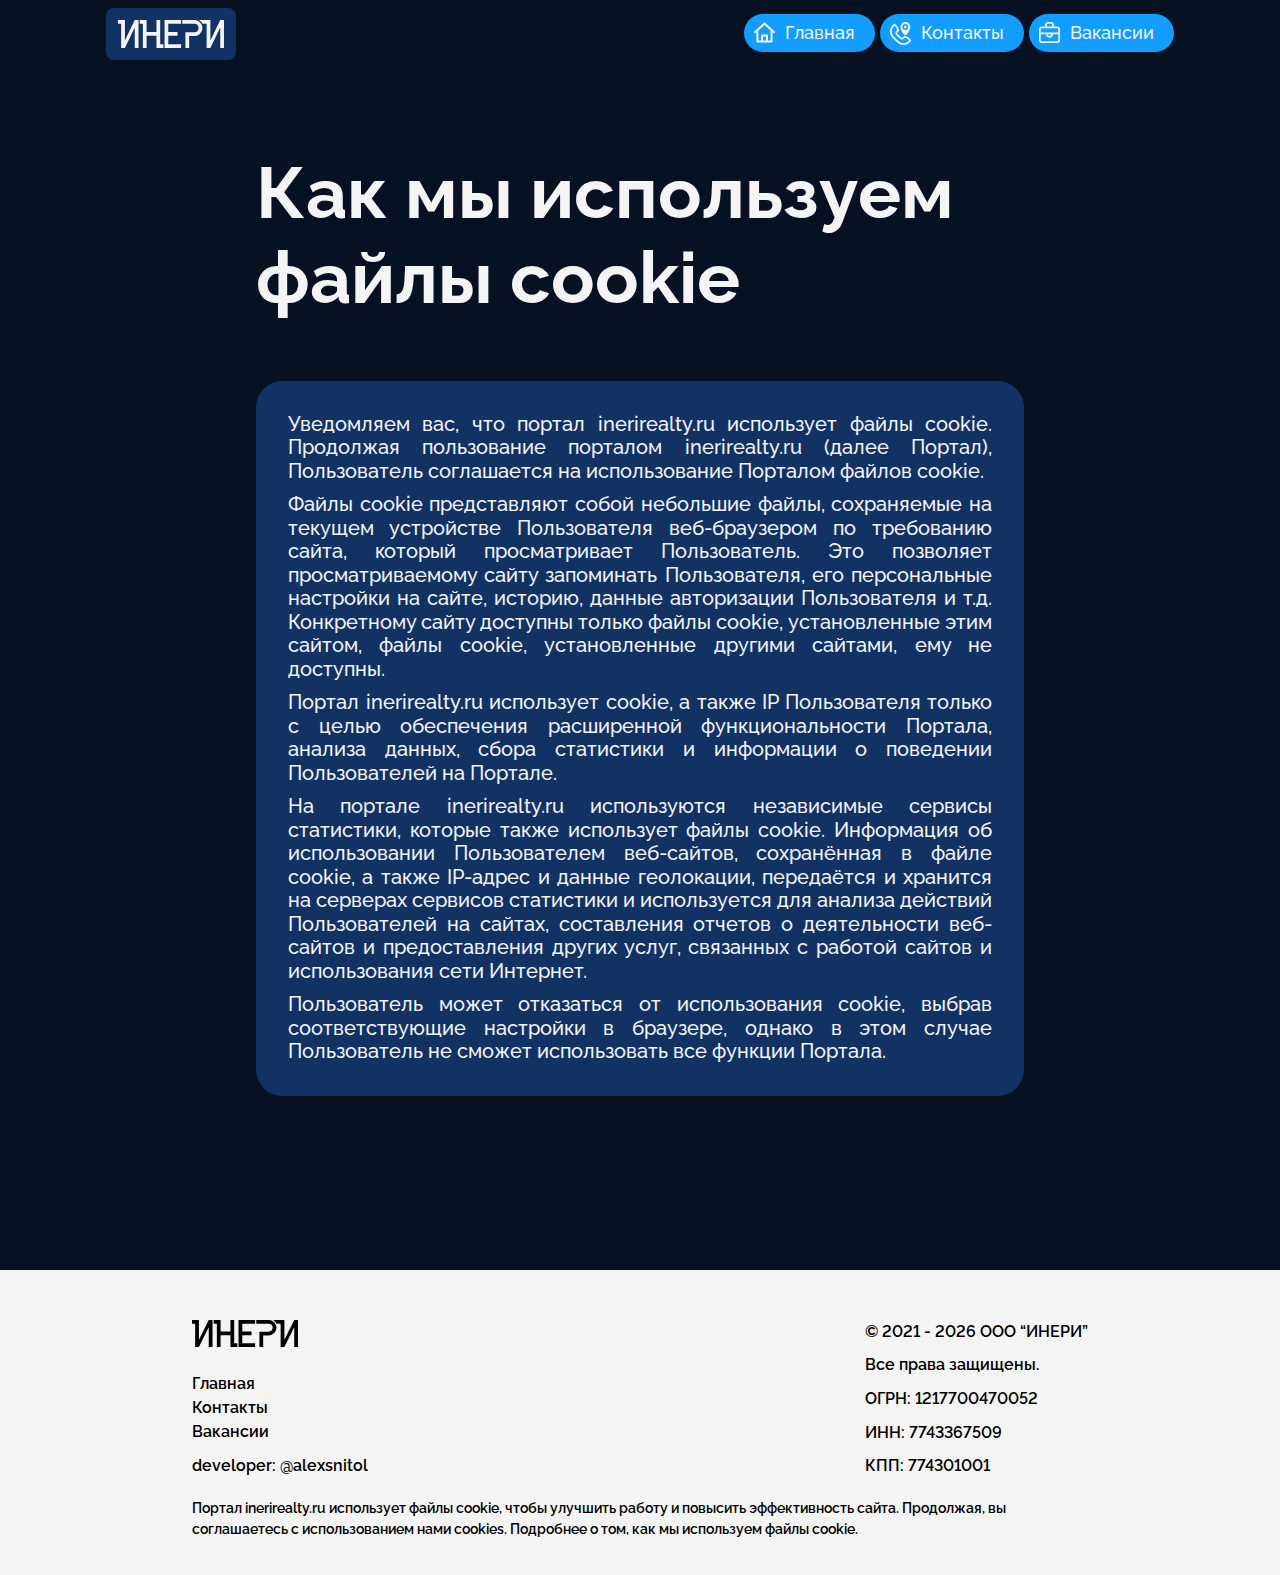
<file: html/cookie.html>
<!DOCTYPE html>
<html lang="ru">
<head>
    <meta charset="UTF-8">
    <title>Политика использования cookie - Агенство недвижимости в Москве ИНЕРИ</title>
    <meta name="description" content="Политика использования cookie. Агентство недвижимости в Москве ИНЕРИ. Инвестиции в недвижимость. Выкуп объектов. Торги по банкротству.">
    <meta name="viewport" content="width=device-width, initial-scale=1.0">
    <link href="../styles/style.css" rel="stylesheet" type="text/css" />
    <link rel="stylesheet" href="https://unpkg.com/aos@next/dist/aos.css" />
    <link rel="shortcut icon" href="../images/icon_INERI_1.svg" type="image/x-icon">

    <script src="https://ajax.googleapis.com/ajax/libs/jquery/3.2.1/jquery.min.js"></script>
    <script src="../scripts/includeHTML.js"></script>
    <script src="../scripts/scrolling.js"></script>
</head>
<body>
    <script src="https://unpkg.com/aos@next/dist/aos.js"></script>
    <script>
        AOS.init({
            // Global settings:
            disable: false, // accepts following values: 'phone', 'tablet', 'mobile', boolean, expression or function
            startEvent: 'DOMContentLoaded', // name of the event dispatched on the document, that AOS should initialize on
            initClassName: 'aos-init', // class applied after initialization
            animatedClassName: 'aos-animate', // class applied on animation
            useClassNames: false, // if true, will add content of `data-aos` as classes on scroll
            disableMutationObserver: false, // disables automatic mutations' detections (advanced)
            debounceDelay: 50, // the delay on debounce used while resizing window (advanced)
            throttleDelay: 99, // the delay on throttle used while scrolling the page (advanced)


            // Settings that can be overridden on per-element basis, by `data-aos-*` attributes:
            offset: 0, // offset (in px) from the original trigger point
            delay: 200, // values from 0 to 3000, with step 50ms
            duration: 700, // values from 0 to 3000, with step 50ms
            easing: 'ease', // default easing for AOS animations
            once: true, // whether animation should happen only once - while scrolling down
            mirror: true, // whether elements should animate out while scrolling past them
            anchorPlacement: 'top-bottom', // defines which position of the element regarding to window should trigger the animation
        });
    </script>

    <div id="header" class="header" include-html="./header.html"></div>

    <div id="vacancies-main" class="slide slide-darkblue">
        <div id="vacancies-main-content" class="content">
            <div class="title-big" data-aos="fade-up" data-aos-delay="200" style="position: relative; text-align: left; top: 15%;">Как мы используем файлы cookie</div></br>
            <div id="vacancies-main-content-list" style="position: relative; top: 15%">
                <div class="list-element" data-aos="fade-up" data-aos-delay="300">
                    <div class="second-row-block">
                        <p>Уведомляем вас, что портал <a>inerirealty.ru</a> использует файлы cookie. Продолжая пользование порталом <a>inerirealty.ru</a> (далее Портал), Пользователь соглашается на использование Порталом файлов cookie.</p>
                        <p>Файлы cookie представляют собой небольшие файлы, сохраняемые на текущем устройстве Пользователя веб-браузером по требованию сайта, который просматривает Пользователь. Это позволяет просматриваемому сайту запоминать Пользователя, его персональные настройки на сайте, историю, данные авторизации Пользователя и т.д. Конкретному сайту доступны только файлы cookie, установленные этим сайтом, файлы cookie, установленные другими сайтами, ему не доступны.</p>
                        <p>Портал <a>inerirealty.ru</a> использует cookie, а также IP Пользователя только с целью обеспечения расширенной функциональности Портала, анализа данных, сбора статистики и информации о поведении Пользователей на Портале.</p>
                        <p>На портале <a>inerirealty.ru</a> используются независимые сервисы статистики, которые также использует файлы cookie. Информация об использовании Пользователем веб-сайтов, сохранённая в файле cookie, а также IP-адрес и данные геолокации, передаётся и хранится на серверах сервисов статистики и используется для анализа действий Пользователей на сайтах, составления отчетов о деятельности веб-сайтов и предоставления других услуг, связанных с работой сайтов и использования сети Интернет.</p>
                        <p>Пользователь может отказаться от использования cookie, выбрав соответствующие настройки в браузере, однако в этом случае Пользователь не сможет использовать все функции Портала.</p>
                    </div>
                </div>
            </div>
        </div>
    </div>
    <div include-html="footer.html" class="footer" id="footer"></div>
    <script>
        includeHTML();
    </script>
</body>
</html>
</file>
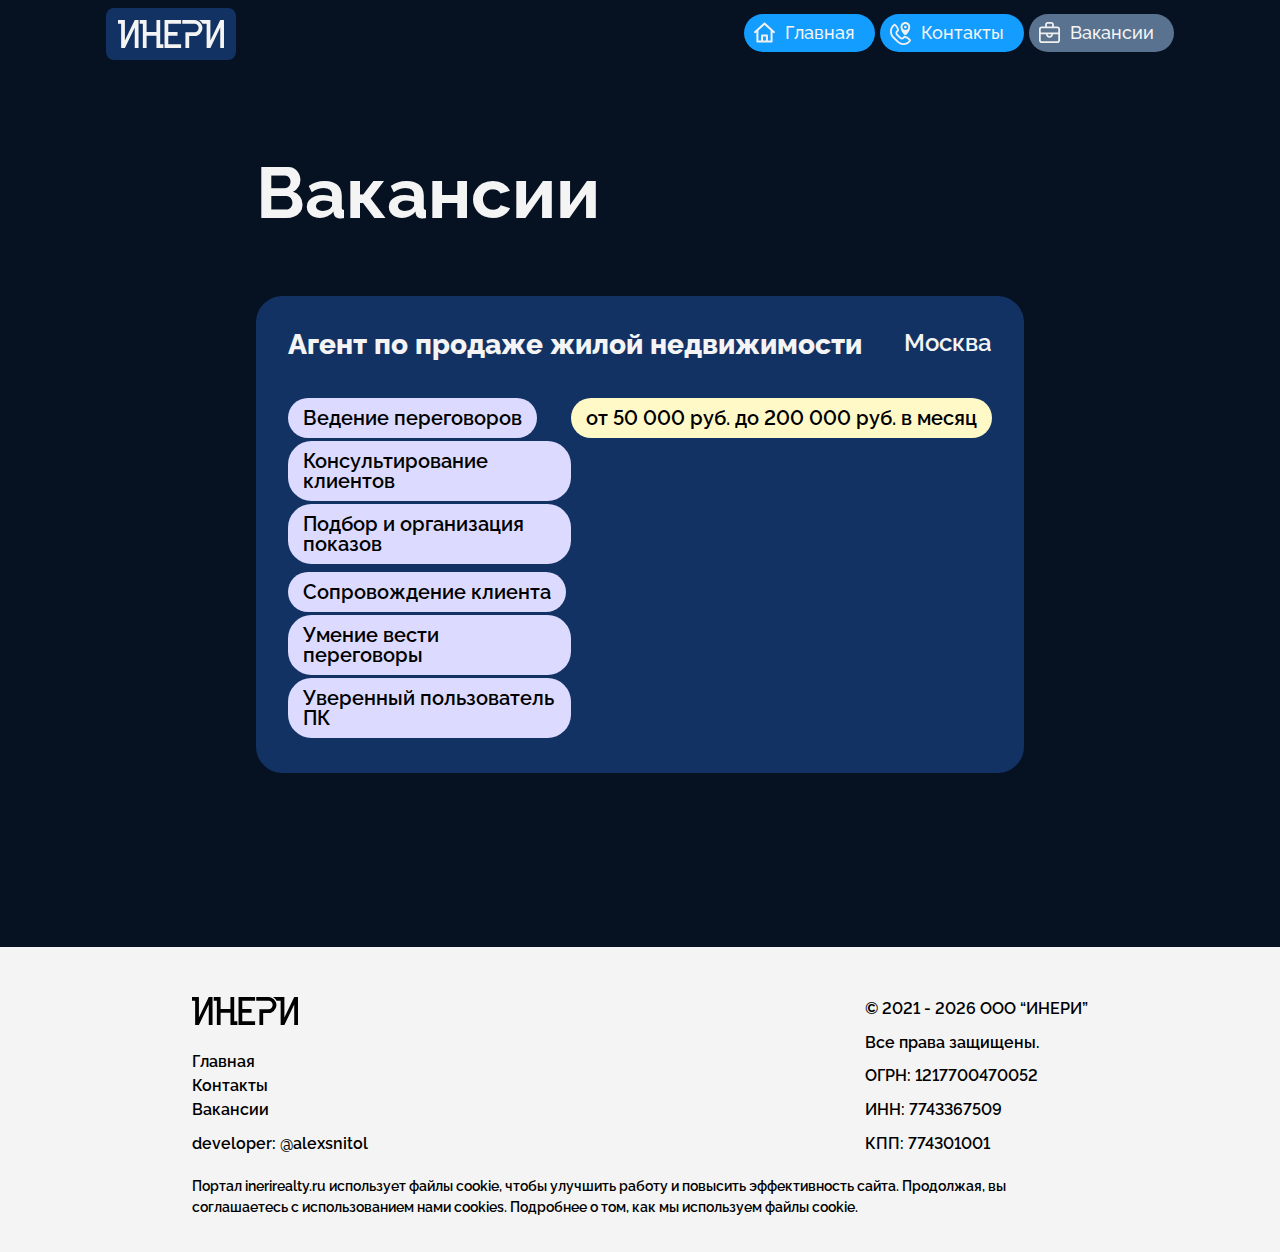
<file: html/vacancies.html>
<!DOCTYPE html>
<html lang="ru">
<head>
    <meta charset="UTF-8">
    <title>Вакансии - Агенство недвижимости в Москве ИНЕРИ</title>
    <meta name="description" content="Вакансии. Агентство недвижимости в Москве ИНЕРИ. Инвестиции в недвижимость. Выкуп объектов. Торги по банкротству.">
    <meta name="viewport" content="width=device-width, initial-scale=1.0">
    <link href="../styles/style.css" rel="stylesheet" type="text/css" />
    <link rel="stylesheet" href="https://unpkg.com/aos@next/dist/aos.css" />
    <link rel="shortcut icon" href="../images/icon_INERI_1.svg" type="image/x-icon">

    <script src="https://ajax.googleapis.com/ajax/libs/jquery/3.2.1/jquery.min.js"></script>
    <script src="../scripts/includeHTML.js"></script>
    <script src="../scripts/scrolling.js"></script>
</head>
<body>
    <script src="https://unpkg.com/aos@next/dist/aos.js"></script>
    <script>
        AOS.init({
            // Global settings:
            disable: false, // accepts following values: 'phone', 'tablet', 'mobile', boolean, expression or function
            startEvent: 'DOMContentLoaded', // name of the event dispatched on the document, that AOS should initialize on
            initClassName: 'aos-init', // class applied after initialization
            animatedClassName: 'aos-animate', // class applied on animation
            useClassNames: false, // if true, will add content of `data-aos` as classes on scroll
            disableMutationObserver: false, // disables automatic mutations' detections (advanced)
            debounceDelay: 50, // the delay on debounce used while resizing window (advanced)
            throttleDelay: 99, // the delay on throttle used while scrolling the page (advanced)


            // Settings that can be overridden on per-element basis, by `data-aos-*` attributes:
            offset: 0, // offset (in px) from the original trigger point
            delay: 200, // values from 0 to 3000, with step 50ms
            duration: 700, // values from 0 to 3000, with step 50ms
            easing: 'ease', // default easing for AOS animations
            once: true, // whether animation should happen only once - while scrolling down
            mirror: true, // whether elements should animate out while scrolling past them
            anchorPlacement: 'top-bottom', // defines which position of the element regarding to window should trigger the animation
        });
    </script>
    <script type="text/javascript">
        $( () => {
            $('#menu-vacancies').on('click', () => {
                $('html,body').animate({
                    scrollTop: 0
                },500);
            });
        });
        $( () => {
            $('#menu-vacancies-mini').on('click', () => {
                $('html,body').animate({
                    scrollTop: 0
                },500);
            });
        });
    </script>

    <div id="header" class="header" include-html="./header.html"></div>

    <div id="vacancies-main" class="slide slide-darkblue">
        <div id="vacancies-main-content" class="content">
            <div class="title-big" data-aos="fade-up" data-aos-delay="200" style="position: relative; text-align: left; top: 15%">Вакансии</div></br>
            <div id="vacancies-main-content-list" style="position: relative; top: 15%">
                <div class="list-element" data-aos="fade-up" data-aos-delay="300">
                    <div class="first-row-flex">
                        <div class="name"><a href="./vacancies/3_agent_po_prodage_giloy_nedvigimosti.html">Агент по продаже жилой недвижимости</a></div>
                        <div class="location">Москва</div>
                    </div>
                    <div class="second-row-flex">
                        <div class="keywords">
                            <div class="keyword">Ведение переговоров</div>
                            <div class="keyword">Консультирование клиентов</div>
                            <div class="keyword">Подбор и организация показов</div>
                            <div class="keyword">Сопровождение клиента</div>
                            <div class="keyword">Умение вести переговоры</div>
                            <div class="keyword">Уверенный пользователь ПК</div>
                        </div>
                        <div class="salary">
                            <div class="salary-content">от 50 000 руб. до 200 000 руб. в месяц</div>
                        </div>
                    </div>
                </div>
            </div>
        </div>
    </div>
    <div include-html="footer.html" class="footer" id="footer"></div>
    <script>
        includeHTML();
    </script>
</body>
</html>
</file>
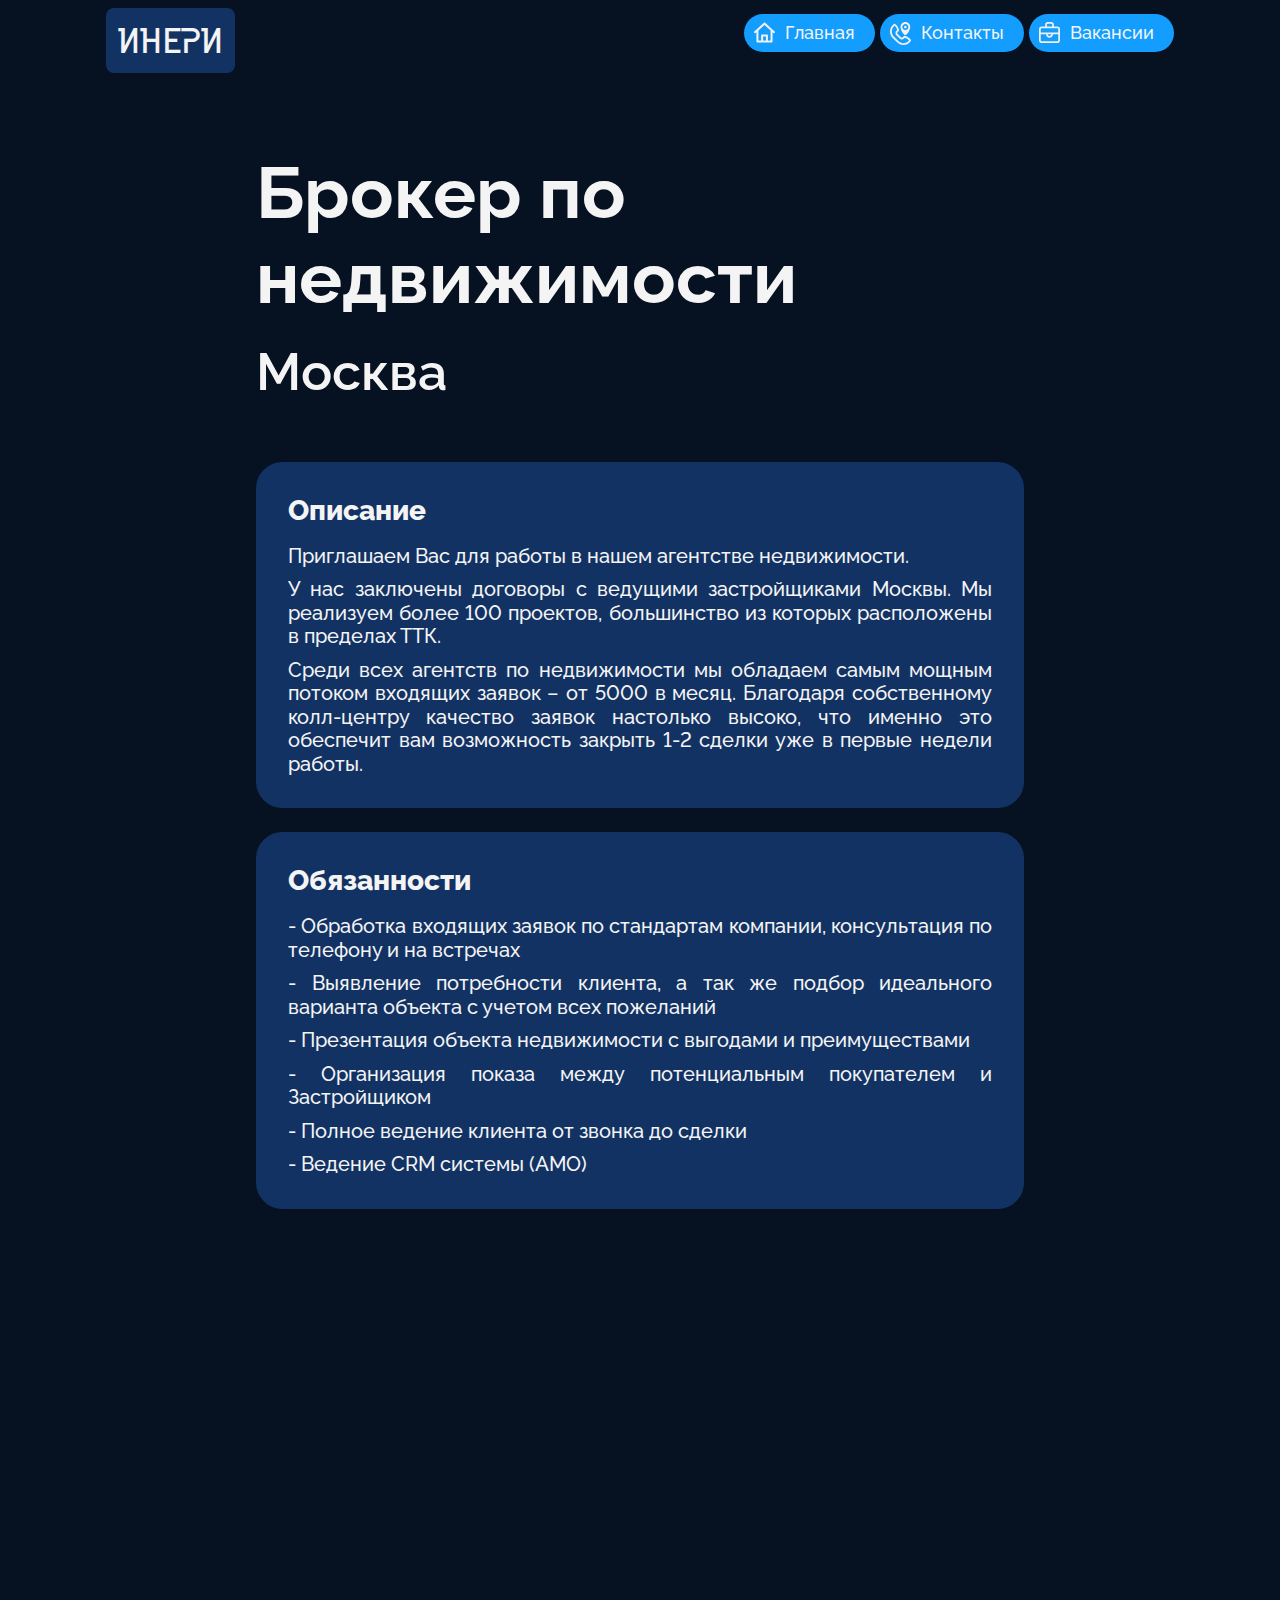
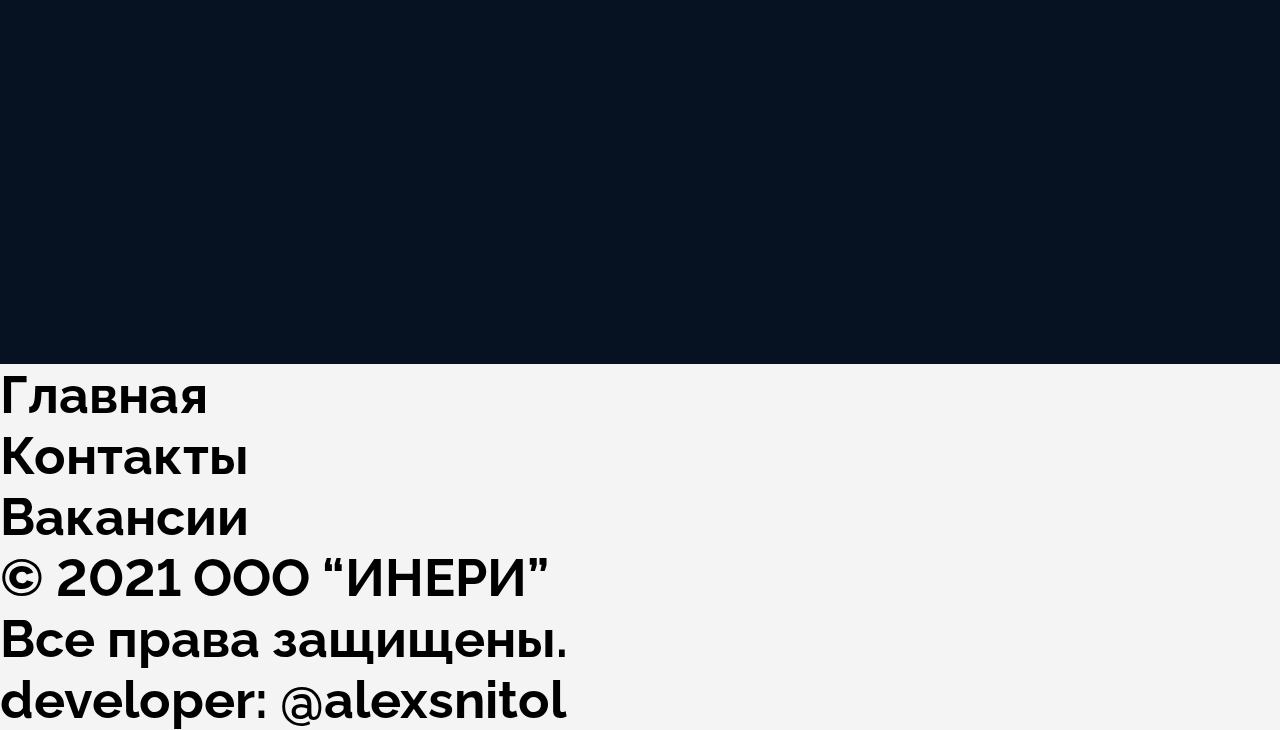
<file: html/vacancies/1_broker_po_nedvigimosti.html>
<!DOCTYPE html>
<html lang="ru">
<head>
    <meta charset="UTF-8">
    <title>Вакансия - Брокер по недвижимости - Агенство недвижимости в Москве ИНЕРИ</title>
    <meta name="description" content="Вакансия - Брокер по недвижимости. Агентство недвижимости в Москве ИНЕРИ. Инвестиции в недвижимость. Выкуп объектов. Торги по банкротству.">
    <meta name="viewport" content="width=device-width, initial-scale=1.0">
    <link href="../../styles/style.css" rel="stylesheet" type="text/css" />
    <link rel="stylesheet" href="https://unpkg.com/aos@next/dist/aos.css" />
    <link rel="shortcut icon" href="../../images/icon_INERI_1.svg" type="image/x-icon">

    <script src="https://ajax.googleapis.com/ajax/libs/jquery/3.2.1/jquery.min.js"></script>

    <script src="../../scripts/scrolling.js"></script>
</head>
<body>
<script src="https://unpkg.com/aos@next/dist/aos.js"></script>
<script>
    AOS.init({
        // Global settings:
        disable: false, // accepts following values: 'phone', 'tablet', 'mobile', boolean, expression or function
        startEvent: 'DOMContentLoaded', // name of the event dispatched on the document, that AOS should initialize on
        initClassName: 'aos-init', // class applied after initialization
        animatedClassName: 'aos-animate', // class applied on animation
        useClassNames: false, // if true, will add content of `data-aos` as classes on scroll
        disableMutationObserver: false, // disables automatic mutations' detections (advanced)
        debounceDelay: 50, // the delay on debounce used while resizing window (advanced)
        throttleDelay: 99, // the delay on throttle used while scrolling the page (advanced)


        // Settings that can be overridden on per-element basis, by `data-aos-*` attributes:
        offset: 0, // offset (in px) from the original trigger point
        delay: 200, // values from 0 to 3000, with step 50ms
        duration: 700, // values from 0 to 3000, with step 50ms
        easing: 'ease', // default easing for AOS animations
        once: true, // whether animation should happen only once - while scrolling down
        mirror: true, // whether elements should animate out while scrolling past them
        anchorPlacement: 'top-bottom', // defines which position of the element regarding to window should trigger the animation
    });
</script>

<div class="header">
    <div class="logo" id="logo">ИНЕРИ</div>
    <div class="menu">
        <a href="../../index.html"><div id="menu-main" class="menu-item"><div class="icon icon-home filter-white" style="margin-right: 10px;"></div>Главная</div></a>
        <a href="#"><div id="menu-catalog" class="menu-item hide"><div class="icon icon-home-purchasing-2 filter-white" style="margin-right: 10px;"></div>Каталог</div></a>
        <a href="#"><div id="menu-investing" class="menu-item hide"><div class="icon icon-growth filter-white" style="margin-right: 10px;"></div>Инвестиции</div></a>
        <a href="../contacts.html"><div id="menu-contacts" class="menu-item"><div class="icon icon-call-point-2 filter-white" style="margin-right: 10px;"></div>Контакты</div></a>
        <a href="../vacancies.html"><div id="menu-vacancies" class="menu-item"><div class="icon icon-job filter-white" style="margin-right: 10px;"></div>Вакансии</div></a>
        <a href="#"><div id="menu-account" class="menu-item hide"><div class="icon icon-user filter-white" style="margin-right: 10px;"></div>Личный кабинет</div></a>

        <a href="../../index.html"><div id="menu-main-mini" class="menu-item only-icon"><div class="icon icon-home filter-white"></div></div></a>
        <a href="#"><div id="menu-catalog-mini" class="menu-item only-icon hide"><div class="icon icon-home-purchasing-2 filter-white"></div></div></a>
        <a href="#"><div id="menu-investing-mini" class="menu-item only-icon hide"><div class="icon icon-growth filter-white"></div></div></a>
        <a href="../contacts.html"><div id="menu-contacts-mini" class="menu-item only-icon"><div class="icon icon-call-point-2 filter-white"></div></div></a>
        <a href="../vacancies.html"><div id="menu-vacancies-mini" class="menu-item only-icon"><div class="icon icon-job filter-white"></div></div></a>
        <a href="#"><div id="menu-account-mini" class="menu-item only-icon hide"><div class="icon icon-user filter-white"></div></div></a>
    </div>
</div>

<div id="vacancies-main" class="bg-darkblue">
    <div id="vacancies-main-content" class="content">
        <div class="title-big" data-aos="fade-up" data-aos-delay="200" style="position: relative; text-align: left; top: 15%">Брокер по недвижимости</div></br>
        <div class="title" data-aos="fade-up" data-aos-delay="200" style="position: relative; text-align: left; top: -40px; padding-bottom: 20px; font-weight: 600">Москва</div>
        <div id="vacancies-main-content-list" style="position: relative; top: 0%">
            <div class="list-element" data-aos="fade-up" data-aos-delay="300">
                <div class="first-row-block">
                    <div class="name">Описание</div>
                </div>
                <div class="second-row-block">
                    <p>Приглашаем Вас для работы в нашем агентстве недвижимости.</p>
                    <p>У нас заключены договоры с ведущими застройщиками Москвы. Мы реализуем более 100 проектов, большинство из которых расположены в пределах ТТК.</p>
                    <p>Среди всех агентств по недвижимости мы обладаем самым мощным потоком входящих заявок – от 5000 в месяц. Благодаря собственному колл-центру качество заявок настолько высоко, что именно это обеспечит вам возможность закрыть 1-2 сделки уже в первые недели работы.</p>
                </div>
            </div>

            <div class="list-element" data-aos="fade-up" data-aos-delay="350">
                <div class="first-row-block">
                    <div class="name">Обязанности</div>
                </div>
                <div class="second-row-block">
                    <p>- Обработка входящих заявок по стандартам компании, консультация по телефону и на встречах</p>
                    <p>- Выявление потребности клиента, а так же подбор идеального варианта объекта с учетом всех пожеланий</p>
                    <p>- Презентация объекта недвижимости с выгодами и преимуществами</p>
                    <p>- Организация показа между потенциальным покупателем и Застройщиком</p>
                    <p>- Полное ведение клиента от звонка до сделки</p>
                    <p>- Ведение CRM системы (АМО)</p>
                </div>
            </div>

            <div class="list-element" data-aos="fade-up" data-aos-delay="400">
                <div class="first-row-block">
                    <div class="name">Требования</div>
                </div>
                <div class="second-row-block">
                    <p>- Опыт работы с новостройками Москвы и МО</p>
                    <p>- Опыт продаж первичной и вторичной недвижимости</p>
                    <p>- Знание рынка первичной недвижимости Москвы</p>
                </div>
            </div>

            <div class="list-element" data-aos="fade-up" data-aos-delay="450">
                <div class="first-row-block">
                    <div class="name">Условия</div>
                </div>
                <div class="second-row-block">
                    <p>- Доход состоит из процента с каждой сделки в размере от 30% до 40%</p>
                    <p>- Гибкий график работы, предполагает дежурства в офисе</p>
                    <p>- Обеспечение потоком входящих заявок (от 100 лидов в первый месяц работы), база застройщиков.</p>
                    <p>- При эффективной работе возможность брать дополнительные заявки.</p>
                </div>
            </div>

            <a href="../contacts.html"><div id="vacancies-1-button" class="button-left-icon-type-0" data-aos="zoom-in" data-aos-delay="450"><div class="icon icon-call filter-white"></div>Показать контакты</div></a>
        </div>
    </div>
</div>
<div class="bottom" id="bottom">
    <div class="bottom-flex-item-left">
        <a href="../../index.html">Главная</a></br>
        <a href="../contacts.html">Контакты</a></br>
        <a href="#">Вакансии</a>
    </div>
    <div class="bottom-flex-item-right">
        © 2021 ООО “ИНЕРИ”</br>
        Все права защищены.</br>
        developer: @alexsnitol
    </div>
</div>
</body>
</html>
</file>
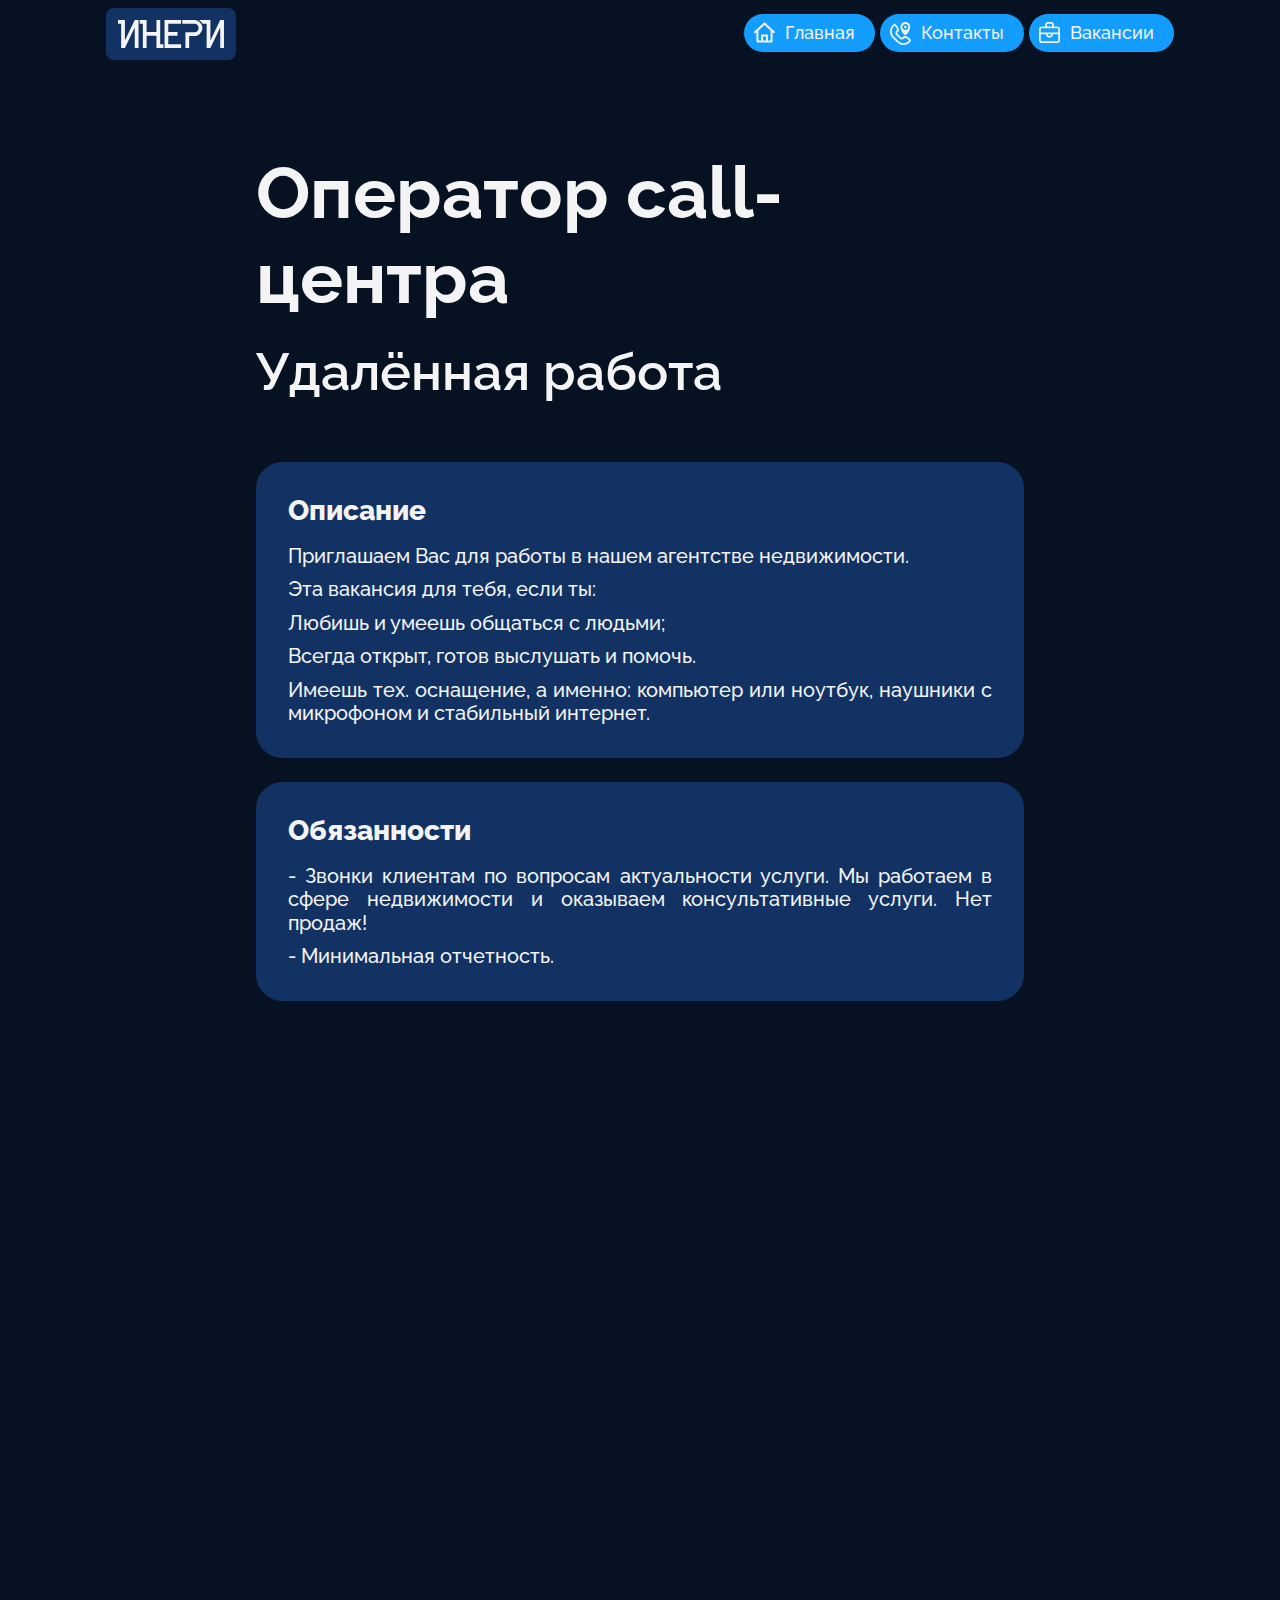
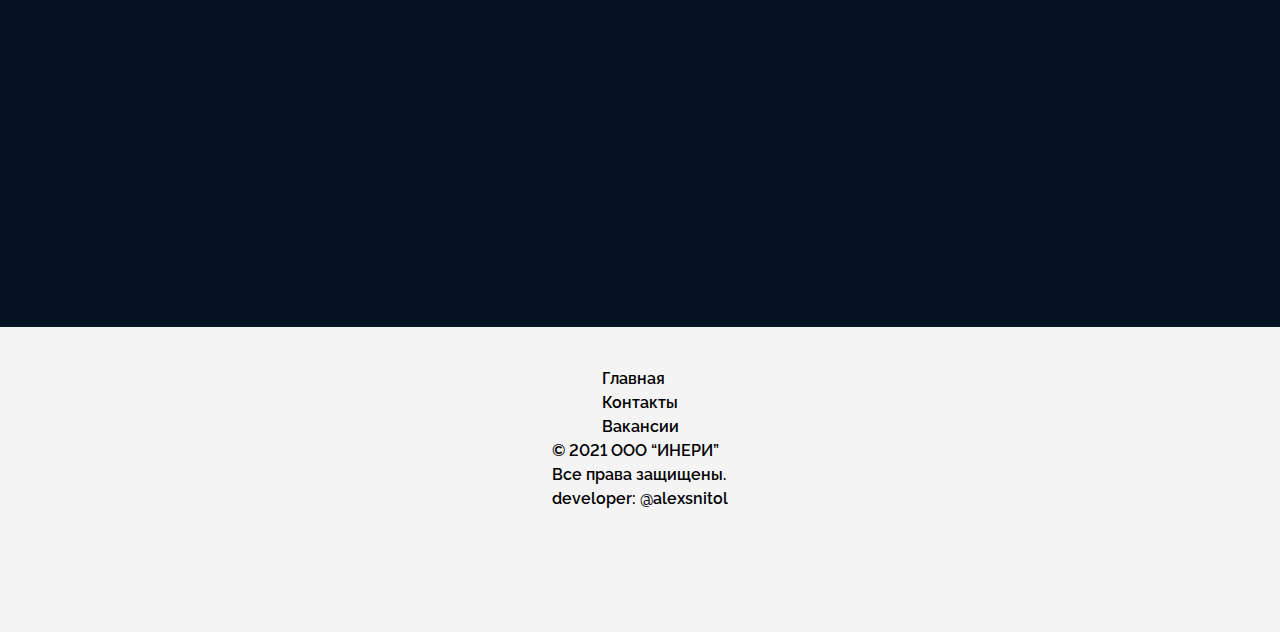
<file: html/vacancies/2_operator_call_centra.html>
<!DOCTYPE html>
<html lang="ru">
<head>
    <meta charset="UTF-8">
    <title>Вакансия - Оператор call-центра - Агенство недвижимости в Москве ИНЕРИ</title>
    <meta name="description" content="Вакансия - Оператор call-центра. Агентство недвижимости в Москве ИНЕРИ. Инвестиции в недвижимость. Выкуп объектов. Торги по банкротству.">
    <meta name="viewport" content="width=device-width, initial-scale=1.0">
    <link href="../../styles/style.css" rel="stylesheet" type="text/css" />
    <link rel="stylesheet" href="https://unpkg.com/aos@next/dist/aos.css" />
    <link rel="shortcut icon" href="../../images/icon_INERI_1.svg" type="image/x-icon">

    <script src="https://ajax.googleapis.com/ajax/libs/jquery/3.2.1/jquery.min.js"></script>

    <script src="../../scripts/scrolling.js"></script>
</head>
<body>
<script src="https://unpkg.com/aos@next/dist/aos.js"></script>
<script>
    AOS.init({
        // Global settings:
        disable: false, // accepts following values: 'phone', 'tablet', 'mobile', boolean, expression or function
        startEvent: 'DOMContentLoaded', // name of the event dispatched on the document, that AOS should initialize on
        initClassName: 'aos-init', // class applied after initialization
        animatedClassName: 'aos-animate', // class applied on animation
        useClassNames: false, // if true, will add content of `data-aos` as classes on scroll
        disableMutationObserver: false, // disables automatic mutations' detections (advanced)
        debounceDelay: 50, // the delay on debounce used while resizing window (advanced)
        throttleDelay: 99, // the delay on throttle used while scrolling the page (advanced)


        // Settings that can be overridden on per-element basis, by `data-aos-*` attributes:
        offset: 0, // offset (in px) from the original trigger point
        delay: 200, // values from 0 to 3000, with step 50ms
        duration: 700, // values from 0 to 3000, with step 50ms
        easing: 'ease', // default easing for AOS animations
        once: true, // whether animation should happen only once - while scrolling down
        mirror: true, // whether elements should animate out while scrolling past them
        anchorPlacement: 'top-bottom', // defines which position of the element regarding to window should trigger the animation
    });
</script>

<div class="header">
    <div class="logo logo-INERI" id="logo">ИНЕРИ</div>
    <div class="menu">
        <a href="../index.html"><div id="menu-main" class="menu-item"><div class="icon icon-home filter-white" style="margin-right: 10px;"></div>Главная</div></a>
        <a href="#"><div id="menu-catalog" class="menu-item hide"><div class="icon icon-home-purchasing-2 filter-white" style="margin-right: 10px;"></div>Каталог</div></a>
        <a href="#"><div id="menu-investing" class="menu-item hide"><div class="icon icon-growth filter-white" style="margin-right: 10px;"></div>Инвестиции</div></a>
        <a href="../contacts.html"><div id="menu-contacts" class="menu-item"><div class="icon icon-call-point-2 filter-white" style="margin-right: 10px;"></div>Контакты</div></a>
        <a href="../vacancies.html"><div id="menu-vacancies" class="menu-item"><div class="icon icon-job filter-white" style="margin-right: 10px;"></div>Вакансии</div></a>
        <a href="#"><div id="menu-account" class="menu-item hide"><div class="icon icon-user filter-white" style="margin-right: 10px;"></div>Личный кабинет</div></a>

        <a href="../index.html"><div id="menu-main-mini" class="menu-item only-icon"><div class="icon icon-home filter-white"></div></div></a>
        <a href="#"><div id="menu-catalog-mini" class="menu-item only-icon hide"><div class="icon icon-home-purchasing-2 filter-white"></div></div></a>
        <a href="#"><div id="menu-investing-mini" class="menu-item only-icon hide"><div class="icon icon-growth filter-white"></div></div></a>
        <a href="../contacts.html"><div id="menu-contacts-mini" class="menu-item only-icon"><div class="icon icon-call-point-2 filter-white"></div></div></a>
        <a href="../vacancies.html"><div id="menu-vacancies-mini" class="menu-item only-icon"><div class="icon icon-job filter-white"></div></div></a>
        <a href="#"><div id="menu-account-mini" class="menu-item only-icon hide"><div class="icon icon-user filter-white"></div></div></a>
    </div>
</div>

<div id="vacancies-main" class="bg-darkblue">
    <div id="vacancies-main-content" class="content">
        <div class="title-big" data-aos="fade-up" data-aos-delay="200" style="position: relative; text-align: left; top: 15%">Оператор call-центра</div></br>
        <div class="title" data-aos="fade-up" data-aos-delay="200" style="position: relative; text-align: left; top: -40px; padding-bottom: 20px; font-weight: 600">Удалённая работа</div>
        <div id="vacancies-main-content-list" style="position: relative; top: 0%">
            <div class="list-element" data-aos="fade-up" data-aos-delay="300">
                <div class="first-row-block">
                    <div class="name">Описание</div>
                </div>
                <div class="second-row-block">
                    <p>Приглашаем Вас для работы в нашем агентстве недвижимости.</p>
                    <p>Эта вакансия для тебя, если ты:</p>
                    <p>Любишь и умеешь общаться с людьми;</p>
                    <p>Всегда открыт, готов выслушать и помочь.</p>
                    <p>Имеешь тех. оснащение, а именно: компьютер или ноутбук, наушники с микрофоном и стабильный интернет.</p>
                </div>
            </div>

            <div class="list-element" data-aos="fade-up" data-aos-delay="350">
                <div class="first-row-block">
                    <div class="name">Обязанности</div>
                </div>
                <div class="second-row-block">
                    <p>- Звонки клиентам по вопросам актуальности услуги. Мы работаем в сфере недвижимости и оказываем консультативные услуги. Нет продаж!</p>
                    <p>- Минимальная отчетность.</p>
                </div>
            </div>

            <div class="list-element" data-aos="fade-up" data-aos-delay="400">
                <div class="first-row-block">
                    <div class="name">Требования</div>
                </div>
                <div class="second-row-block">
                    <p>- Грамотная и четкая речь</p>
                    <p>- Наличие компьютера, гарнитуры и стабильного интернета</p>
                    <p>- Возможность обеспечить тишину в течение рабочего дня</p>
                    <p>- Желание много зарабатывать!</p>
                </div>
            </div>

            <div class="list-element" data-aos="fade-up" data-aos-delay="450">
                <div class="first-row-block">
                    <div class="name">Условия</div>
                </div>
                <div class="second-row-block">
                    <p>- Стандартная рабочая неделя 5/2, сб-вс - выходные.</p>
                    <p>- Если вы хотите зарабатывать, то можете дополнительно работать в выходные дни!</p>
                    <p>- Полный рабочий день 8 часов. При этом, есть возможность скорректировать график под себя, так как наш КЦ работает с 9 утра до 9 вечера.</p>
                    <p>- Возможна частичная занятость от 5 часов в день.</p>
                    <p>- Оплата состоит из оклада и бонуса за каждый перевод. Особо эффективным кандидатам дополнительные премии.</p>
                    <p>- Работа полностью удаленная</p>
                </div>
            </div>

            <a href="../contacts.html"><div id="vacancies-1-button" class="button-left-icon-type-0" data-aos="zoom-in" data-aos-delay="450"><div class="icon icon-call filter-white"></div>Показать контакты</div></a>
        </div>
    </div>
</div>
<div class="footer" id="bottom">
    <div class="footer-flex-item-left">
        <a href="../index.html">Главная</a></br>
        <a href="../contacts.html">Контакты</a></br>
        <a href="#">Вакансии</a>
    </div>
    <div class="footer-flex-item-right">
        © 2021 ООО “ИНЕРИ”</br>
        Все права защищены.</br>
        developer: @alexsnitol
    </div>
</div>
</body>
</html>
</file>
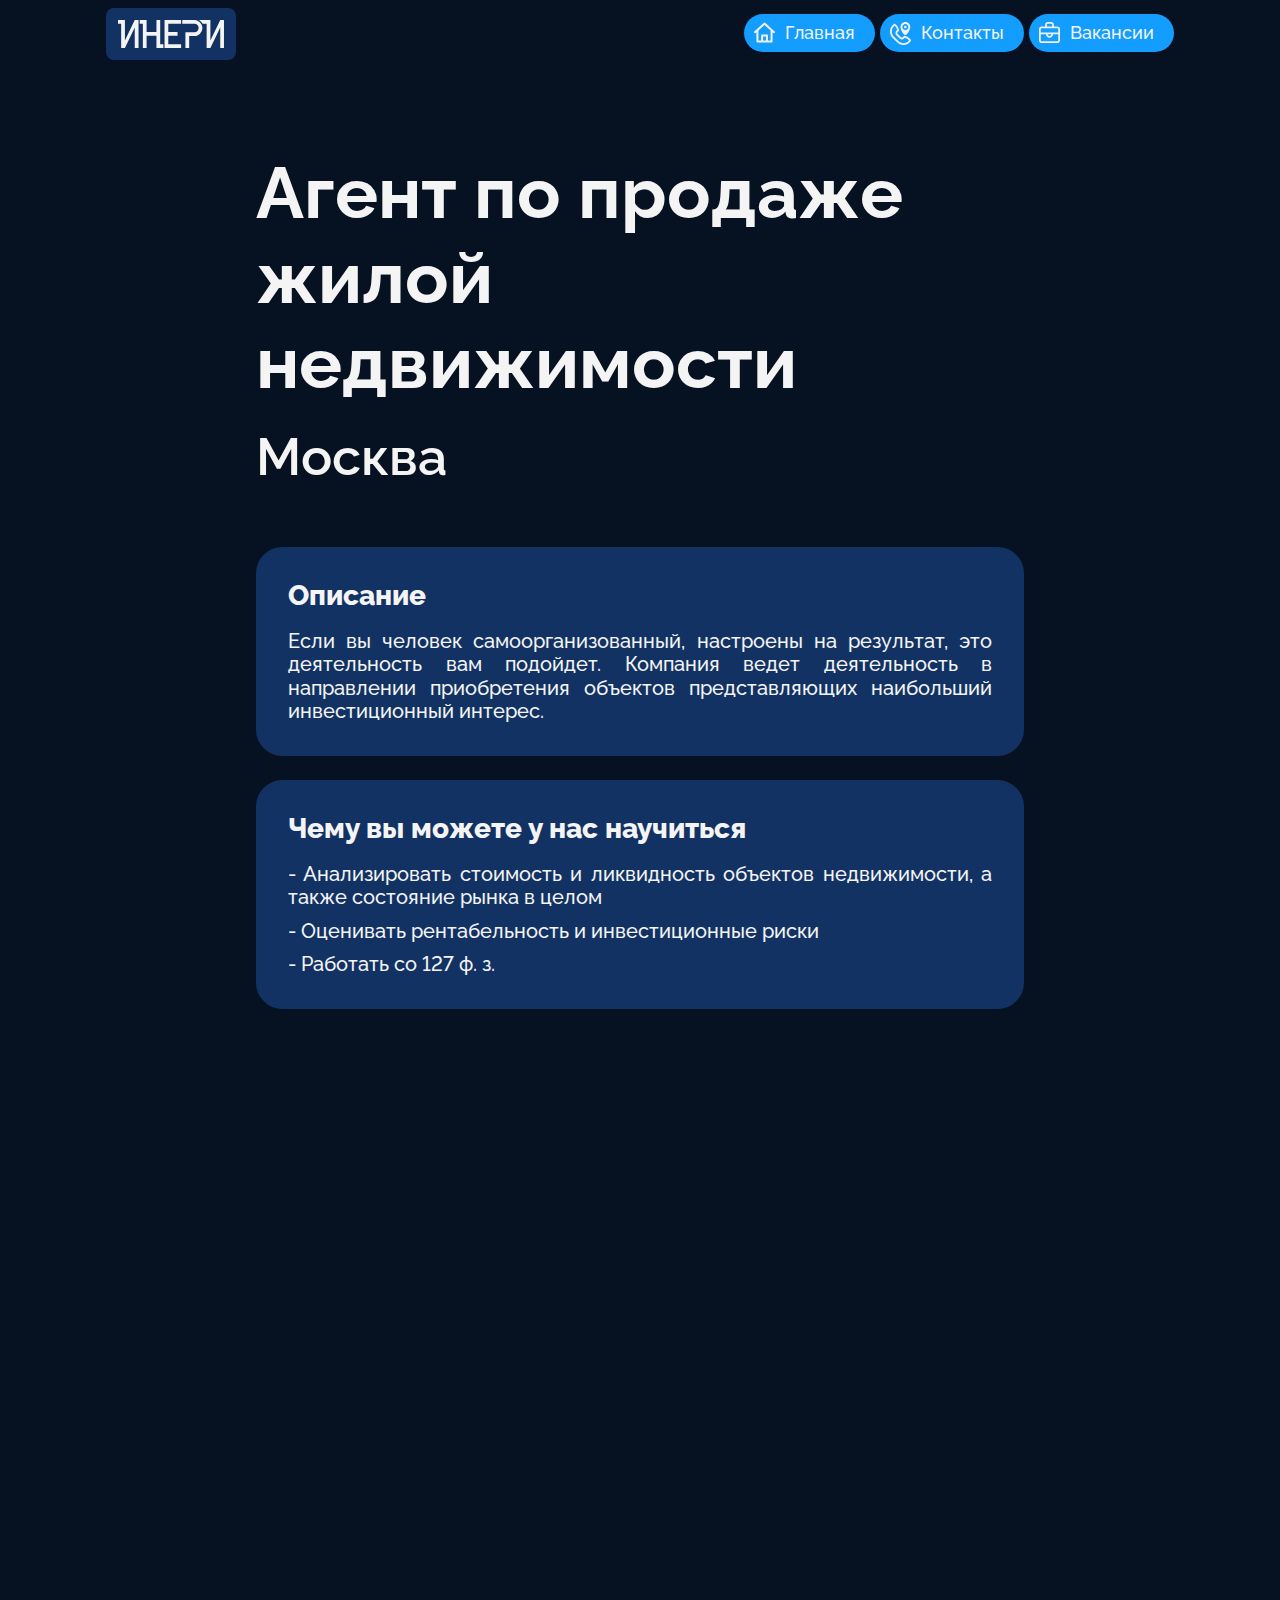
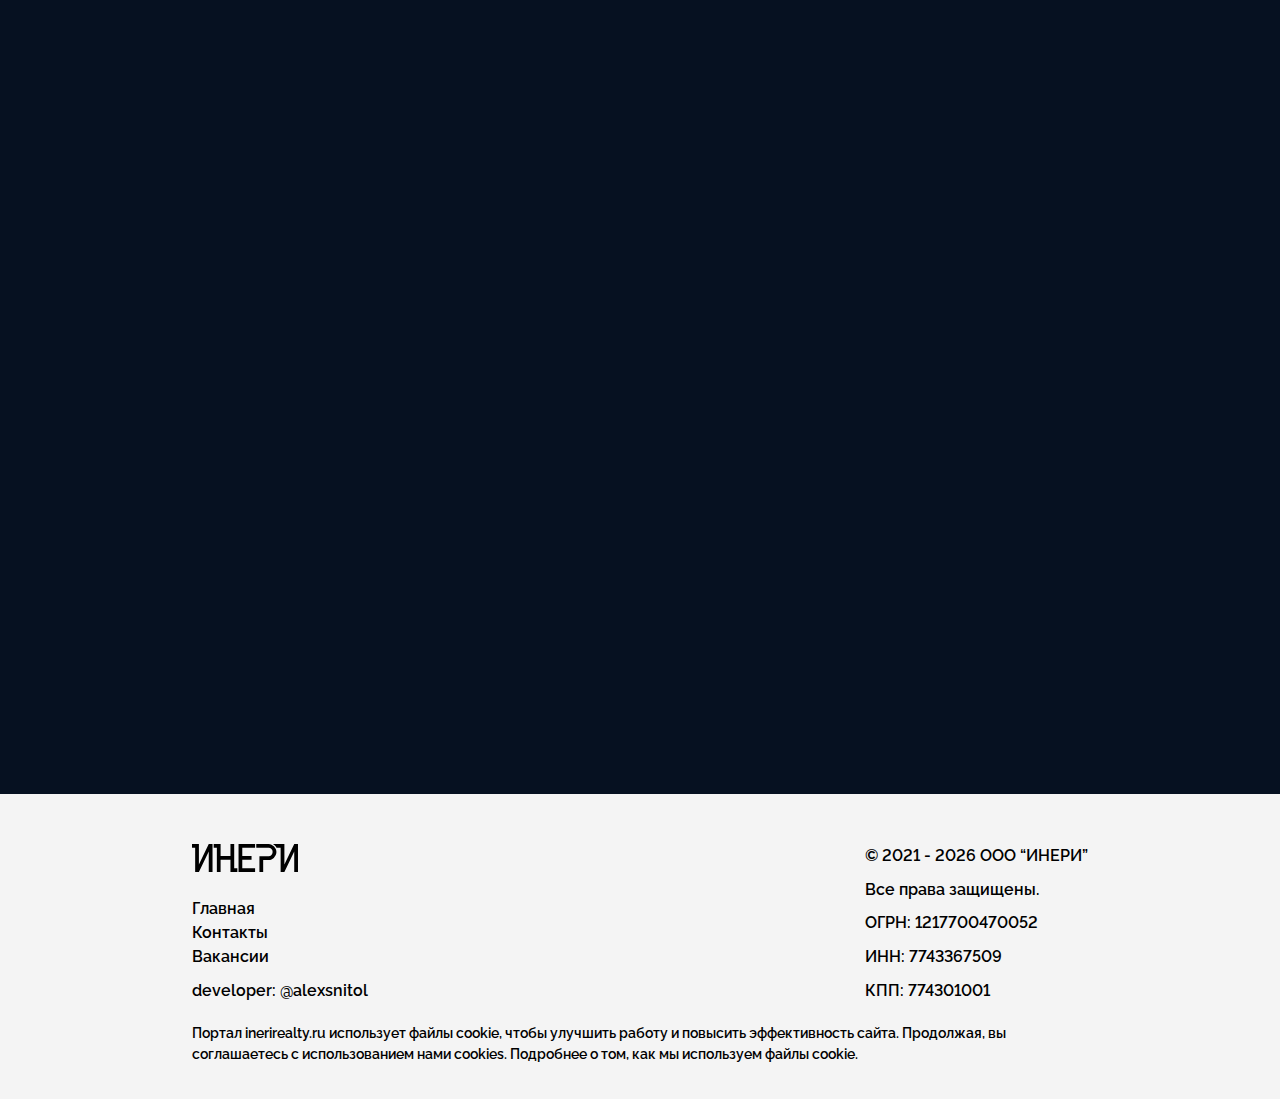
<file: html/vacancies/3_agent_po_prodage_giloy_nedvigimosti.html>
<!DOCTYPE html>
<html lang="ru">
<head>
    <meta charset="UTF-8">
    <title>Вакансия - Агент по продаже жилой недвижимости - Агенство недвижимости в Москве ИНЕРИ</title>
    <meta name="description" content="Вакансия - Агент по продаже жилой недвижимости. Агентство недвижимости в Москве ИНЕРИ. Инвестиции в недвижимость. Выкуп объектов. Торги по банкротству.">
    <meta name="viewport" content="width=device-width, initial-scale=1.0">
    <link href="../../styles/style.css" rel="stylesheet" type="text/css" />
    <link rel="stylesheet" href="https://unpkg.com/aos@next/dist/aos.css" />
    <link rel="shortcut icon" href="../../images/icon_INERI_1.svg" type="image/x-icon">

    <script src="https://ajax.googleapis.com/ajax/libs/jquery/3.2.1/jquery.min.js"></script>
    <script src="../../scripts/includeHTML.js"></script>
    <script src="../../scripts/scrolling.js"></script>
</head>
<body>
    <script src="https://unpkg.com/aos@next/dist/aos.js"></script>
    <script>
        AOS.init({
            // Global settings:
            disable: false, // accepts following values: 'phone', 'tablet', 'mobile', boolean, expression or function
            startEvent: 'DOMContentLoaded', // name of the event dispatched on the document, that AOS should initialize on
            initClassName: 'aos-init', // class applied after initialization
            animatedClassName: 'aos-animate', // class applied on animation
            useClassNames: false, // if true, will add content of `data-aos` as classes on scroll
            disableMutationObserver: false, // disables automatic mutations' detections (advanced)
            debounceDelay: 50, // the delay on debounce used while resizing window (advanced)
            throttleDelay: 99, // the delay on throttle used while scrolling the page (advanced)


            // Settings that can be overridden on per-element basis, by `data-aos-*` attributes:
            offset: 0, // offset (in px) from the original trigger point
            delay: 200, // values from 0 to 3000, with step 50ms
            duration: 700, // values from 0 to 3000, with step 50ms
            easing: 'ease', // default easing for AOS animations
            once: true, // whether animation should happen only once - while scrolling down
            mirror: true, // whether elements should animate out while scrolling past them
            anchorPlacement: 'top-bottom', // defines which position of the element regarding to window should trigger the animation
        });
    </script>

    <div id="header" class="header" include-html="../header.html"></div>

    <div id="vacancies-main" class="bg-darkblue">
        <div id="vacancies-main-content" class="content">
            <div class="title-big" data-aos="fade-up" data-aos-delay="200" style="position: relative; text-align: left; top: 15%">Агент по продаже жилой недвижимости</div></br>
            <div class="title" data-aos="fade-up" data-aos-delay="200" style="position: relative; text-align: left; top: -40px; padding-bottom: 20px; font-weight: 600">Москва</div>
            <div id="vacancies-main-content-list" style="position: relative; top: 0%">

                <div class="list-element" data-aos="fade-up" data-aos-delay="300">
                    <div class="first-row-block">
                        <div class="name">Описание</div>
                    </div>
                    <div class="second-row-block">
                        <p>Если вы человек самоорганизованный, настроены на результат, это деятельность вам подойдет. Компания ведет деятельность в направлении приобретения объектов представляющих наибольший инвестиционный интерес.</p>
                    </div>
                </div>

                <div class="list-element" data-aos="fade-up" data-aos-delay="300">
                    <div class="first-row-block">
                        <div class="name">Чему вы можете у нас научиться</div>
                    </div>
                    <div class="second-row-block">
                        <p>- Анализировать стоимость и ликвидность объектов недвижимости, а также состояние рынка в целом</p>
                        <p>- Оценивать рентабельность и инвестиционные риски</p>
                        <p>- Работать со 127 ф. з.</p>
                    </div>
                </div>

                <div class="list-element" data-aos="fade-up" data-aos-delay="300">
                    <div class="first-row-block">
                        <div class="name">Обязанности</div>
                    </div>
                    <div class="second-row-block">
                        <p>- Ведение переговоров и консультирование клиентов по вопросам покупки/продаже/аренде недвижимости</p>
                        <p>- Подбор и организация показов объектов недвижимости</p>
                        <p>- Сопровождение клиента на всех этапах сделки</p>
                    </div>
                </div>

                <div class="list-element" data-aos="fade-up" data-aos-delay="300">
                    <div class="first-row-block">
                        <div class="name">Требования</div>
                    </div>
                    <div class="second-row-block">
                        <p>- Умение вести переговоры (эмпатия)</p>
                        <p>- Активная жизненная позиция</p>
                        <p>- Самоорганизация</p>
                        <p>- Работать на результат</p>
                        <p>- Позитивное мышление</p>
                        <p>- Уверенный пользователь ПК</p>
                    </div>
                </div>

                <div class="list-element" data-aos="fade-up" data-aos-delay="300">
                    <div class="first-row-block">
                        <div class="name">Мы предлагаем</div>
                    </div>
                    <div class="second-row-block">
                        <p>- Обучение для начинающих специалистов проводится и персональный наставник</p>
                        <p>- Прекрасную атмосферу в коллективе, поддержка коллег и руководителей</p>
                        <p>- Обеспечение заявками и лидами</p>
                        <p>- Карьерный рост</p>
                        <p>- Гибкий график работы</p>
                        <p>- Высокий % с каждой закрытой сделки, З/П без «потолка»</p>
                    </div>
                </div>

                <div class="list-element" data-aos="fade-up" data-aos-delay="300">
                    <div class="first-row-block">
                        <div class="name">Зарплата</div>
                    </div>
                    <div class="second-row-block">
                        <p>От 50 000 до 200 000 руб. в месяц. Заработная плата будет зависеть напрямую от вашей организованности и систематичности.</p>
                    </div>
                </div>

                <a href="../contacts.html"><div id="vacancies-1-button" class="button button-left-icon-type-0" data-aos="zoom-in" data-aos-delay="450"><div class="icon icon-call filter-white"></div>Показать контакты</div></a>
            </div>
        </div>
    </div>
    <div include-html="../footer.html" class="footer" id="footer"></div>
    <script>
        includeHTML();
    </script>
</body>
</html>
</file>
<file: styles/style.css>
@import url('https://fonts.googleapis.com/css2?family=Raleway:ital,wght@0,100;0,200;0,300;0,400;0,500;0,600;0,700;0,800;0,900;1,100;1,200;1,300;1,400;1,500;1,600;1,700;1,800;1,900&display=swap');
@font-face{font-family:accuratist;src:url(../font/accuratist.ttf)}

:root {
    /* dark theme */

    --dark-fon1:    #000000;
    --dark-fon2:    #061121;
    --dark-fon3:    #081C3B;
    --dark-fon4:    #133264;

    --light-txt:    #F4F4F4;


    /* light theme */

    --light-fon:    #F4F4F4;

    --dark-txt1:    #000000;
    --dark-txt2:    #375660;


    /* common elements */

    --active:       #129DFF;
    --hover-active: #39ABFF;
    --deactive:     #587290;
    --hover-deactive:#6481A4;
    --current:      #587290;
    --hover-current:#6481A4;

    --lightgreen:   #A7BE83;


    /* other */

    --default-transition: 0.1s;
}

body {
    font-family: "Raleway", sans-serif;
    font-variant-numeric: lining-nums;
    font-weight: 700;
    font-size: 52px;
    -webkit-font-smoothing: antialiased;
    -moz-osx-font-smoothing: grayscale;

    color: #000000;
    background-color: #F4F4F4;
    margin: 0;
}

::selection, ::-moz-selection {
    background: rgba(55, 86, 96, 0.50);
}

::-webkit-scrollbar {
    width: 10px;
}

::-webkit-scrollbar-track {
    background-color: var(--dark-fon2);
}

::-webkit-scrollbar-thumb {
    background-color: var(--deactive);
    border-radius: 25px;

    transition: 1s;
}

::-webkit-scrollbar-thumb:hover {
    background-color: var(--active);
}

a {
    text-underline-mode: none;
    color: inherit;
    cursor: pointer;
    text-decoration: inherit;

    transition: 0.1s;
}

a:hover {
    color: #129DFF;
}

input {
    font-size: 18px;
    font-width: 700;
    color: #375660;

    border-radius: 15px;

    background-color: #F4F4F4;

    padding: 10px;
}

button {
    border-style: none;
}

select {
    font-size: 18px;
    font-width: 700;
    color: #375660;

    border-radius: 15px;

    background-color: #F4F4F4;

    padding: 10px;
}

.header {
    position: fixed;
    width: 100%;
    height: 100px;

    z-index: 1000;
}

.header-block {
    width: 100%;
    height: 70px;
}


.logo {
    position: absolute;
    width: fit-content;
    white-space: nowrap;
    left: 8.3%;
    top: 8px;

    padding: 12px 12px 12px 12px;

    background: #133264;
    border-radius: 8px;

    font-family: "accuratist", sans-serif;
    font-style: normal;
    font-weight: 500;
    font-size: 36px;
    color: #F4F4F4;

    display: inline-block;
    vertical-align: middle;
    text-align: center;

    transition: 0.1s;
}

.menu {
    position: absolute;
    top: 14px;
    right: 8.3%;

    letter-spacing: 5px;
    font-size: 0;

    transition: 0.1s;
}

.menu-item {
    position: relative;

    height: 38px;
    line-height: 38px;
    white-space: nowrap;
    width: fit-content;

    padding: 0px 20px 0px 10px;

    cursor: pointer;

    display: inline-block;
    vertical-align: middle;

    border-radius: 20px;

    font-weight: 500;
    font-size: 18px;
    letter-spacing: 0;
    color: #F4F4F4;

    background: #129DFF;

    -webkit-touch-callout: none; /* iOS Safari */
    -webkit-user-select: none; /* Safari */
    -khtml-user-select: none; /* Konqueror HTML */
    -moz-user-select: none; /* Old versions of Firefox */
    -ms-user-select: none; /* Internet Explorer/Edge */
    user-select: none; /* Non-prefixed version, currently
                                  supported by Chrome, Edge, Opera and Firefox */

    transition: 0.1s;
}

.menu-item:hover {
    background: #39abff;
}

.only-icon {
    display: none;
    padding: 0px 8.5px 0px 8.5px;
}

.current {
    background: #587290;
}

.current:hover {
    background: #6481a4;
}

.hide {
    display: none!important;
}

.thin       {font-weight: 100!important;}
.extralight {font-weight: 200!important;}
.light      {font-weight: 300!important;}
.regular    {font-weight: 400!important;}
.medium     {font-weight: 500!important;}
.semibold   {font-weight: 600!important;}
.bold       {font-weight: 700!important;}
.extrabold  {font-weight: 800!important;}
.black      {font-weight: 900!important;}

.title-big {
    width: 100%;
    font-weight: 700;
    font-size: 72px;
}

.title {
    width: 100%;
    font-weight: 700;
    font-size: 52px;
}

.subtitle {
    width: 100%;
    font-weight: 700;
    font-size: 28px;

    transition: 0.1s;
}

.subtitle2 {
    width: 100%;
    font-weight: 700;
    font-size: 36px;
}

.heading {
    width: 100%;
    font-weight: 700;
    font-size: 28px;

    transition: 0.1s;
}

.heading-with-icon {
    position: relative;

    height: 45px;
    line-height: 45px;
    white-space: nowrap;
    width: fit-content;

    padding: 0px 0px 0px 0px;

    display: inline-block;
    vertical-align: middle;

    font-style: normal;
    font-weight: 600;
    font-size: 24px;
    letter-spacing: 0;
    color: #F4F4F4;
    text-align: left;
}

.icon {
    -webkit-touch-callout: none; /* iOS Safari */
    -webkit-user-select: none; /* Safari */
    -khtml-user-select: none; /* Konqueror HTML */
    -moz-user-select: none; /* Old versions of Firefox */
    -ms-user-select: none; /* Internet Explorer/Edge */
    user-select: none; /* Non-prefixed version, currently
                                  supported by Chrome, Edge, Opera and Firefox */
}

.heading-with-icon .icon-container {
    width: 45px;
    height: 45px;
}

.text {
    width: 100%;
    font-weight: 600;
    font-size: 24px;
}

.text-in-circle-rectangle {
    width: fit-content;
    padding: 12px 20px 12px 20px;

    border-radius: 26.5px;

    font-weight: 600;
    font-size: 24px;
    color: #f4f4f4;

    background-color: #133264;
}

.comment {
    width: 100%;
    font-weight: 500;
    font-size: 18px;
}

.flex-container-center {
    display: flex;

    flex-direction: column;
    justify-content: center;
    align-items: center;

    height: calc(100vh - 70px);
    height: -webkit-calc(100vh - 70px);
    height: -o-calc(100vh - 70px);
    width: inherit;
}

.slide {
    width: 100%;
    height: 100vh;

    text-align: center;

    overflow: hidden;
}

.slide-main-video {
    background-color: #061121;
    background-position: center;
    background-size: cover;

    font-size: 72px;
    color: #F4F4F4;
}

.slide-darkblue {
    background-color: #061121;

    color: #F4F4F4;
}

.slide-white {
    background-color: #F4F4F4;

    color: #000000;
}

.bg-darkblue {
    width: 100%;

    color: #F4F4F4;
    text-align: center;
    background-color: #061121;
}

.content {
    position: relative;
    width: 100%;
    height: inherit;

    display: flex;
    flex-direction: column;
    justify-content: space-evenly;
    align-items: center;

    transition: 0.1s;
}

.sub-content {}

.footer {
    position: relative;
    width: 100%;
    height: 225px;

    display: flex;
    flex-direction: column;
    align-items: center;
    font-size: 16px;
    font-weight: 600;
    text-align: left;
    line-height: 1.5;

    margin: 40px 0 40px 0;
}

.footer-container-column {
    display: flex;
    flex-direction: column;
    align-items: normal;
    width: 70%;
}

.footer-container-row {
    display: flex;
    flex-direction: row;
    justify-content: space-between;
    align-items: normal;
}

.footer-item {
    padding: 10px 0 0 0;
}

.footer > .footer-item {
    width: 70%;
}

.circle-border {
    border-radius: 144px;
    width: fit-content;
    padding: 10px 35px 10px 35px;

    text-align: center;
    color: #F4F4F4;

    background-color: rgba(18, 157, 255, 0.8);;
}

.button {
    -webkit-touch-callout: none; /* iOS Safari */
    -webkit-user-select: none; /* Safari */
    -khtml-user-select: none; /* Konqueror HTML */
    -moz-user-select: none; /* Old versions of Firefox */
    -ms-user-select: none; /* Internet Explorer/Edge */
    user-select: none; /* Non-prefixed version, currently
                                  supported by Chrome, Edge, Opera and Firefox */
}

.button-right-icon-type-0 {
    position: relative;

    height: 60px;
    line-height: 60px;
    white-space: nowrap;
    width: fit-content;

    padding: 0px 20px 0px 25px;

    cursor: pointer;

    display: inline-block;
    vertical-align: middle;

    border-radius: 30px;

    font-family: "Raleway", sans-serif;
    font-style: normal;
    font-weight: 600;
    font-size: 20px;
    letter-spacing: 0;
    color: #F4F4F4;

    background: #129DFF;

    transition: 0.1s;
}

.button-right-icon-type-0 .icon {
    margin-left: 15px;
    width: 25px;
}

.button-right-icon-type-0:hover {
    background: #39abff;
}

.button-left-icon-type-0 {
    position: relative;

    height: 60px;
    line-height: 60px;
    white-space: nowrap;
    width: fit-content;

    padding: 0px 25px 0px 20px;

    cursor: pointer;

    display: inline-block;
    vertical-align: middle;

    border-radius: 30px;

    font-family: "Raleway", sans-serif;
    font-style: normal;
    font-weight: 600;
    font-size: 20px;
    letter-spacing: 0;
    color: #F4F4F4;

    background: #129DFF;

    transition: 0.1s;
}

.button-left-icon-type-0 .icon {
    margin-right: 15px;
    width: 23px;
}

.button-left-icon-type-0:hover {
    background: #39abff;
}

.rise-indicator {
    position: relative;

    height: 36px;
    line-height: 36px;
    white-space: nowrap;
    width: fit-content;

    padding: 0px 10px 0px 10px;

    display: inline-block;
    vertical-align: middle;

    border-radius: 30px;

    font-family: "Arial", sans-serif;
    font-style: normal;
    font-weight: bold;
    font-size: 22px;
    letter-spacing: 0;
    color: #48E069;

    background: #1C503A;

    transition: 0.1s;
}

.rise-indicator::after {
    content: url("../images/icon_up_bold.svg");

    display: inline-block;
    padding: 0px 0px 0px 5px;

    filter: invert(86%) sepia(5%) saturate(5252%) hue-rotate(73deg) brightness(94%) contrast(92%);
    height: 16px;
    width: 16px;
}

.animate-push-me {
    animation-name: push-me;
    animation-duration: 10s;
    animation-delay: 4s;
    animation-iteration-count: infinite;

    -webkit-animation-name: push-me;
    -webkit-animation-duration: 10s;
    -webkit-animation-delay: 4s;
    -webkit-animation-iteration-count: infinite;
}

@-webkit-keyframes push-me {
    0%      {-webkit-transform: scale(1,1);}
    94%     {-webkit-transform: scale(1,1);}
    97%     {-webkit-transform: scale(1.1,1.10);}
    100%    {-webkit-transform: scale(1,1);}
}

@keyframes push-me {
    0%      {transform: scale(1,1);}
    94%     {transform: scale(1,1);}
    97%     {transform: scale(1.1,1.10);}
    100%    {transform: scale(1,1);}
}

.circle-ol ol {
    counter-reset: my-awesome-counter;
    list-style: none;
    padding-left: 62px;

    transition: 0.1s;
}
.circle-ol ol li {
    margin: 0 0 23px 0;
    counter-increment: my-awesome-counter;
    position: relative;
    text-align: left;
}
.circle-ol ol li::before {
    content: counter(my-awesome-counter);
    color: #F4F4F4;
    font-size: 24px;
    font-weight: 700;
    position: absolute;
    --size: 42px;
    left: calc(-1 * var(--size) - 10px);
    line-height: var(--size);
    width: var(--size);
    height: var(--size);
    top: -9px;
    background-color: #A7BE83;
    border-radius: 50%;
    text-align: center;
}

.container-graph {
    position: relative;
    display: inline-block;

    width: 700px;

    padding: 10px 30px 10px 30px;
}

.graph {
    display: inline-block;
    position: relative;
    height: 350px;
    width: 100%;

    padding: 20px;

    background: linear-gradient(180deg, #081C3B 0%, #06162E 100%);
    border-radius: 15px;
}

.graph-title {
    display: inline-block;
    width: 100%;

    text-align: center;
    vertical-align: text-top;
    font-size: 18px;
    font-weight: 600;
}

.go-top {
    content: url('../images/icon_up_bold_in_circle.svg');

    filter: invert(100%) opacity(20%);

    position: fixed;
    right: 5%;
    bottom: 8%;

    width: 50px;
    height: 50px;

    cursor: pointer;

    z-index: 1000;

    transition: 0.2s;
    mix-blend-mode: exclusion;
}

.figure-circle {
    position: absolute;

    display: inline-block;

    border-radius: 100%;

    --size: 100%;
    width: var(--size);
    height: var(--size);

    background-color: #F4F4F4;
}

.figure-box {
    position: absolute;

    display: inline-block;

    --size: 100%;
    width: var(--size);
    height: var(--size);

    background-color: #F4F4F4;
}

.list-element {
    position: relative;
    display: block;

    height: fit-content;

    padding: 30px;
    margin-bottom: 24px;

    border-radius: 26.5px;

    font-size: 24px;

    color: #F4F4F4;
    background-color: #133264;

    border-color: #133264;
    border-style: solid;
    border-width: 2px;

    transition: 0.1s;
}

.list-element:hover {
    border-color: rgba(255,255,255,0.3);
}

.list-element .first-row-flex {
    display: flex;
    flex-direction: row;

    width: 100%;

    margin-bottom: 32px;
}

.list-element .first-row-flex .name {
    flex: 1;

    text-align: left;
    font-weight: 800;
    font-size: 28px;
}

.list-element .first-row-flex .location {
    text-align: right;
    font-weight: 600;
    font-size: 24px;
}

.list-element .second-row-flex {
    display: flex;
    flex-direction: row;

    width: 100%;

    line-height: 2;
}

.list-element .second-row-flex .keywords {
    flex: 1;

    text-align: left;
}

.list-element .second-row-flex .keywords .keyword {
    display: inline-block;

    padding: 10px 15px 10px 15px;

    border-radius: 23.5px;

    line-height: 1;
    font-size: 20px;
    font-weight: 600;
    color: #000000;

    background-color: #DCDBFF;
}

.list-element .second-row-flex .salary .salary-content {
    display: inline-block;

    padding: 10px 15px 10px 15px;

    border-radius: 23.5px;

    line-height: 1;
    text-align: right;
    font-size: 20px;
    font-weight: 600;
    color: #000000;

    background-color: #FFF9C8;
}

.list-element .first-row-block {
    display: block;

    width: 100%;

    margin-bottom: 18px;
}

.list-element .first-row-block .name {
    text-align: left;
    font-weight: 800;
    font-size: 28px;
}


.list-element .second-row-block {
    display: block;

    width: 100%;

    line-height: 23.48px;

    text-align: justify;
    font-size: 20px;
    font-weight: 500;
}

.list-element .second-row-block p {
    margin-bottom: 0.5em;
    margin-top: 0;
}

.list-element .second-row-block p:last-child {
    margin-bottom: 0;
    margin-top: 0;
}

.form {
    display: none;

    position: fixed;

    height: 100%;
    width: 100%;

    line-height: 130vh;

    z-index: 1001;

    text-align: center;
    vertical-align: middle;

    backdrop-filter: blur(20px);
    transition: 0.5s;
}

.form-content {
    position: relative;
    display: inline-block;

    height: fit-content;
    line-height: normal;

    padding: 30px;

    border-radius: 26.5px;

    font-size: 24px;

    color: #F4F4F4;
    background-color: rgba(19, 50, 100, 0.85);

    border-color: #133264;
    border-style: solid;
    border-width: 2px;

    transition: 0.1s;
}

.form-content .row {
    display: flex;

    flex-direction: row;

    width: 100%;

    padding-bottom: 5px;

    line-height: 45px;

    text-align: left;
    font-size: 24px;
    font-weight: 600;
}

.form-content .row:last-child {
    padding: 20px 0px 10px 0px;

    flex: 100%;
}

.form-content .row-name {
    display: flex;

    flex-direction: row;

    width: 100%;

    margin-bottom: 25px;

    line-height: 23.48px;

    text-align: left;
    font-size: 24px;
    font-weight: 600;
}

.form-content .row-name .name {
    flex: 1;

    text-align: left;
    font-weight: 800;
    font-size: 28px;
}

.form-content .row-name .icon-exit {
    width: 24px;
    cursor: pointer;
}

.form-content .row .label {
    display: inline-block;
    padding-right: 10px;
}

.form-content .row .textbox {
    flex: 1;

    display: inline-block;
}

.link-underline {
    position: relative;
}

.link-underline:hover::before {
    right: 0;
}

.link-underline::before {
    content: "";
    position: absolute;
    left: 0;
    right: 100%;
    bottom: -4px;
    background: var(--active);
    height: 3px;
    -webkit-transition-property: right;
    transition-property: right;
    -webkit-transition-duration: 0.2s;
    transition-duration: 0.2s;
    -webkit-transition-timing-function: ease-out;
    transition-timing-function: ease-out;
}

.noselect {
    -webkit-touch-callout: none; /* iOS Safari */
    -webkit-user-select: none; /* Safari */
    -khtml-user-select: none; /* Konqueror HTML */
    -moz-user-select: none; /* Old versions of Firefox */
    -ms-user-select: none; /* Internet Explorer/Edge */
    user-select: none; /* Non-prefixed version, currently
                                  supported by Chrome, Edge, Opera and Firefox */
}

.flex-container {
    display: flex;
    height: 100%;
}

.flex-column {
    flex-direction: column;
}

.flex-row {
    flex-direction: row;
}

.flex-item {}

.playerBox {
    background: #000;
    height: 800px;
    width: 100%;
    position: absolute;
    display: inline-block;
}

@font-face{font-family:ytpregular;src:url(/font/ytp-regular.eot)}
@font-face{font-family:ytpregular;src:url([data-uri])format('woff'),url(/font/ytp-regular.ttf)format('truetype');font-weight:400;font-style:normal}
.mb_YTPlayer:focus{outline:0}
.YTPWrapper{display:block;transform:translateZ(0)translate3d(0,0,0);transform-style:preserve-3d;perspective:1000;-webkit-backface-visibility:hidden;backface-visibility:hidden;box-sizing:border-box}
.mb_YTPlayer .loading{position:absolute;top:10px;right:10px;font-size:12px;color:#fff;background:rgba(0,0,0,.51);text-align:center;padding:2px 4px;border-radius:5px;font-family:"Droid Sans",sans-serif;-webkit-animation:fade .1s infinite alternate;animation:fade .1s infinite alternate}@-webkit-keyframes fade{0%{opacity:.5}100%{opacity:1}}@keyframes fade{0%{opacity:.5}100%{opacity:1}}
.YTPFullscreen{display:block!important;position:fixed!important;width:100%!important;height:100%!important;top:0!important;left:0!important;margin:0!important;border:none!important;opacity:1!important;background-color:#000!important;padding:0!important}
.inlinePlayButton{font-family:ytpregular;font-size:45px;color:#fff;text-align:center;border-radius:100%;background-color:rgba(0,0,0,.4);position:absolute;width:80px;height:80px;line-height:80px;top:0;bottom:0;left:0;right:0;margin:auto;cursor:pointer;opacity:.8;transition:all .4s;transform:scale(1.3)}
.mb_YTPlayer:hover .inlinePlayButton{opacity:1;transform:scale(1)}
.inlinePlayButton:hover{background-color:rgba(0,0,0,1);transform:scale(1.3)!important}
.mbYTP_wrapper iframe{max-width:8000px!important}
.inline_YTPlayer{margin-bottom:20px;vertical-align:top;position:relative;left:0;overflow:hidden;border-radius:4px;box-shadow:0 0 5px rgba(0,0,0,.7);background:rgba(0,0,0,.5)}
.inline_YTPlayer img{border:none!important;margin:0!important;padding:0!important;transform:none!important}
.mb_YTPBar,.mb_YTPBar .buttonBar{box-sizing:border-box;left:0;padding:5px;width:100%}
.mb_YTPBar .ytpicon{font-size:20px;font-family:ytpregular}
.mb_YTPBar .mb_YTPUrl.ytpicon{font-size:30px}
.mb_YTPBar{transition:opacity .5s;display:block;height:10px;background:#333;position:fixed;bottom:0;text-align:left;z-index:1000;font:14px/16px sans-serif;color:#fff;opacity:.1}.mb_YTPBar.visible,.mb_YTPBar:hover{opacity:1}.mb_YTPBar .buttonBar{transition:all .5s;background:0 0;font:12px/14px san-serif;position:absolute;top:-30px;height:40px}.mb_YTPBar:hover .buttonBar{background:rgba(0,0,0,.4)}.mb_YTPBar span{display:inline-block;font:16px/20px sans-serif;position:relative;width:30px;height:25px;vertical-align:middle}.mb_YTPBar span.mb_YTPTime{width:130px}.mb_YTPBar span.mb_OnlyYT,.mb_YTPBar span.mb_YTPUrl{position:absolute;width:auto;display:block;top:6px;right:10px;cursor:pointer}.mb_YTPBar span.mb_YTPUrl img{width:60px}.mb_YTPBar span.mb_OnlyYT{left:300px;right:auto}.mb_YTPBar span.mb_OnlyYT img{width:25px}.mb_YTPBar span.mb_YTPUrl a{color:#fff}.mb_YTPBar .mb_YTPMuteUnmute,.mb_YTPBar .mb_YTPPlayPause,.mb_YTPlayer .mb_YTPBar .mb_YTPPlayPause img{cursor:pointer}.mb_YTPBar .mb_YTPProgress{height:10px;width:100%;background:#222;bottom:0;left:0}.mb_YTPBar .mb_YTPLoaded{height:10px;width:0;background:#444;left:0}.mb_YTPBar .mb_YTPseekbar{height:10px;width:0;background:#bb110e;bottom:0;left:0;box-shadow:rgba(82,82,82,.47)1px 1px 3px}.mb_YTPBar .YTPOverlay{backface-visibility:hidden;-webkit-backface-visibility:hidden;-webkit-transform-style:"flat";box-sizing:border-box}
.YTPOverlay.raster{background:url(/images/raster.png)}
.YTPOverlay.raster.retina{background:url(/images/raster@2x.png)}
.YTPOverlay.raster-dot{background:url(/images/raster_dot.png)}
.YTPOverlay.raster-dot.retina{background:url(/images/raster_dot@2x.png)}
.mb_YTPBar .simpleSlider{position:relative;width:100px;height:10px;border:1px solid #fff;overflow:hidden;box-sizing:border-box;margin-right:10px;cursor:pointer!important;border-radius:3px}
.mb_YTPBar.compact .simpleSlider{width:40px}
.mb_YTPBar.compact span.mb_OnlyYT{left:260px}
.mb_YTPBar .simpleSlider.muted{opacity:.3}
.mb_YTPBar .level{position:absolute;left:0;bottom:0;background-color:#fff;box-sizing:border-box}
.mb_YTPBar .level.horizontal{height:100%;width:0}
.mb_YTPBar .level.vertical{height:auto;width:100%}



/* ID ELEMENTS */

#index-slide1-text {
    padding-left: 35px;
    margin-right: 170px;

    text-align: left;
}

#content-slide1 {
    width: fit-content;
}

#ol3-1 {
    font-size: 22px;
}

#content-slide3 {
    width: 84%;

    text-align: left;
}

#container-button3-1 {
    text-align: center;
    position: relative;
}

#content-slide4 {
    width: 100%;
}

#content-slide6 {
    width: 84%;
}

#content-slide6 img {
    width: 312px;
}

#contacts-content-main {
    position: relative;

    display: inline-block;

    text-align: center;

    width: 60%;
}

#contacts-content-main-flex {
    display: flex;
    flex-direction: row;

    text-align: left;
}

#contacts-content-main-flex-left {
    flex: 100%
}

#contacts-content-main-flex-left .sub-content .contact-icons {
    line-height: 60px;
}

#contacts-content-main-flex-left .sub-content .icon-container {
    width: 55px;
    height: 55px;
}

#contacts-content-main-flex-left .icon-copy {
    position: relative;
    display: inline-block;
    width: 24px;
    margin-left: 15px;
    vertical-align: text-top;
    cursor: pointer;
}

#contacts-content-main-flex-right {
    flex: 0%
}

#contacts-content-main-flex-left .heading-with-icon {
    margin-bottom: 18px;
}

#vacancies-main {
    height: max(100vh, 100%);
}

#vacancies-main-content {
    position: relative;

    display: inline-block;

    text-align: center;

    width: 60%;

    padding-top: 150px;
    padding-bottom: 150px;
}

/* COLORS */

/* F4F4F4 */
.filter-white {
    filter: invert(100%) sepia(0%) saturate(3490%) hue-rotate(337deg) brightness(110%) contrast(88%);
}

/* A7BE83 */
.filter-green {
    filter: invert(90%) sepia(4%) saturate(3076%) hue-rotate(38deg) brightness(85%) contrast(80%);
}

/* 129DFF */
.filter-blue {
    filter: invert(73%) sepia(80%) saturate(6114%) hue-rotate(187deg) brightness(104%) contrast(106%);
}

/* 375660 */
.filter-dark-turquoise {
    filter: invert(28%) sepia(2%) saturate(6259%) hue-rotate(149deg) brightness(100%) contrast(86%);
}

/* 587290 */
.filter-dove-blue {
    filter: invert(40%) sepia(74%) saturate(203%) hue-rotate(171deg) brightness(93%) contrast(91%);
}

/* 133264 */
.filter-dark-blue2 {
    filter: invert(17%) sepia(99%) saturate(649%) hue-rotate(184deg) brightness(92%) contrast(101%);
}

/* 081C3B */
.filter-dark-blue1 {
    filter: invert(7%) sepia(31%) saturate(5682%) hue-rotate(211deg) brightness(94%) contrast(96%);
}

/* 061121 */
.filter-dark-blue0 {
    filter: invert(7%) sepia(11%) saturate(4059%) hue-rotate(177deg) brightness(92%) contrast(100%);
}

/* 000000 */
.filter-black {
    filter: invert(0%) sepia(0%) saturate(0%) hue-rotate(250deg) brightness(0%) contrast(100%);
}


.text-white {
    color: #F4F4F4;
}

.text-green {
    color: #A7BE83;
}

.text-blue {
    color: #129DFF;
}

.text-dark-turquoise {
    color: #375660;
}

.text-dove-blue {
    color: #587290;
}

.text-dark-blue2 {
    color: #133264;
}

.text-dark-blue1 {
    color: #081C3B;
}

.text-dark-blue0 {
    color: #061121;
}

.text-black {
    color: #000000;
}


/* ICONS */

.icon-container {
    position: relative;
    display: inline-block;
    vertical-align: middle;

    -webkit-touch-callout: none; /* iOS Safari */
    -webkit-user-select: none; /* Safari */
    -khtml-user-select: none; /* Konqueror HTML */
    -moz-user-select: none; /* Old versions of Firefox */
    -ms-user-select: none; /* Internet Explorer/Edge */
    user-select: none; /* Non-prefixed version, currently
                                  supported by Chrome, Edge, Opera and Firefox */

    transition: 0.2s;
}

.contact-icons .icon-container {
    cursor: pointer;
}

.contact-icons .icon-container:hover, .contact-icons .icon-container:focus, .contact-icons .icon-container:active {
    transform: translate(0, -5px);
}

.contact-icons .icon-container::before {
    pointer-events: none;
    position: absolute;
    content: '';
    top: 100%;
    left: 5%;
    height: 10px;
    width: 90%;
    opacity: 0;
    background: -webkit-radial-gradient(center, ellipse, rgba(0, 0, 0, 0.35) 0%, rgba(0, 0, 0, 0) 80%);
    background: radial-gradient(ellipse at center, rgba(0, 0, 0, 0.35) 0%, rgba(0, 0, 0, 0) 80%);
    -webkit-transition-duration: 0.3s;
    transition-duration: 0.3s;
    -webkit-transition-property: transform, opacity;
    transition-property: transform, opacity;
}

.contact-icons .icon-container:hover:before, .contact-icons .icon-container:focus:before, .contact-icons .icon-container:active:before {
    opacity: 1;
    -webkit-transform: translateY(5px);
    transform: translateY(5px);
}


.icon {
    width: 21px;

    display:inline-block;
    vertical-align: text-top;
}

.heading-with-icon .icon-container {
    margin-right: 14px;
}

.heading-with-icon .icon {
    position: absolute;

    --size: 100%;

    height: var(--size);
    width: var(--size);

    vertical-align: unset;
}

.icon-home {
    content: url("../images/icon_home.svg");
}

.icon-call-point-2 {
    content: url("../images/icon_call_point_2.svg");
}

.icon-job {
    content: url("../images/icon_job.svg");
}

.icon-home-purchasing-2 {
    content: url("../images/icon_home_purchasing_2.svg");
}

.icon-user {
    content: url("../images/icon_user.svg");
}

.icon-growth {
    content: url("../images/icon_growth.svg");
}

.icon-down {
    content: url("../images/icon_down.svg");
}

.icon-down-bold {
    content: url("../images/icon_down_bold.svg");
}

.icon-list {
    content: url("../images/icon_list.svg");
}

.icon-call {
    content: url("../images/icon_call.svg");
}

.icon-send {
    content: url("../images/icon_send.svg");
}

.icon-send-h2 {
    content: url("../images/icon_send_h2.svg");
}

.icon-phone {
    content: url("../images/icon_phone.svg");
}

.icon-mail {
    content: url("../images/icon_mail.svg");
}

.icon-geopoint {
    content: url("../images/icon_point_2.svg");
}

.icon-telegram {
    content: url("../images/icon_telegram_new.svg");
}

.icon-whatsapp {
    content: url("../images/icon_whatsapp.svg");
}

.icon-viber {
    content: url("../images/icon_viber.svg");
}

.icon-telegram-color {
    content: url("../images/icon_telegram_new_color.svg");
}

.icon-whatsapp-color {
    content: url("../images/icon_whatsapp_color.svg");
}

.icon-viber-color {
    content: url("../images/icon_viber_color.svg");
}

.icon-copy {
    content: url("../images/icon_copy.svg");
}

.icon-exit {
    content: url("../images/icon_exit.svg");
}

.icon-mail-sending-color {
    content: url("../images/icon_sending_mail_color.svg");
}

.logo-INERI {
    content: url("../images/logo_INERI.svg");
    width: 106px;
}

/* MEDIA QUERY */

@media only screen and (max-width: 1550px) {
    #slide4 {
        height: fit-content;
    }
}

@media only screen and (max-width: 1288px) {
    .slide-main-video{
        font-size: 64px;
    }
}

@media only screen and (max-width: 1158px) {
    .slide-main-video{
        font-size: 48px;
    }

    #ol3-1 {
        font-size: 22px;
    }
}

@media only screen and (max-width: 1030px) {
    .logo {
        left: 1%;
    }
    .menu {
        right: 1%;
    }
}

@media only screen and (max-width: 900px) {
    body {
        font-size: 26px;
    }

    input {
        font-size: 16px;

        padding: 5px;
    }

    select {
        font-size: 16px;

        padding: 5px;
    }

    .slide-main-video {
        font-size: 36px;
    }

    .slide-darkblue {
        font-size: 26px;
    }

    .slide-white {
        font-size: 26px;
    }

    .content {
        width: 98%;
    }

    .title-big {
        font-size: 36px;
    }

    .title {
        font-size: 26px;
    }

    .subtitle {
        font-size: 20px;
    }

    .subtitle2 {
        font-size: 22px;
    }

    .heading {
        font-size: 18px;
    }

    .heading-with-icon {
        font-size: 18px;
    }

    .text {
        font-size: 18px;
    }

    .text-in-circle-rectangle {
        width: fit-content;
        padding: 12px 20px 12px 20px;

        border-radius: 26.5px;

        font-weight: 600;
        font-size: 18px;
    }

    .comment {
        font-size: 14px;
    }

    #content-slide3 .subtitle {
        font-size: 16px;
    }

    #content-slide3 .heading {
        font-size: 16px;
    }

    #ol3-1 {
        font-size: 14px;
    }

    .circle-ol ol {
        padding-left: 36px;
    }

    .circle-ol ol li {
        margin: 0 0 8px 0;
    }

    .circle-ol ol li::before {
        font-size: 12px;
        --size: 22px;
        top: 0px;
    }

    #content-slide3 {
        height: 70%;
    }

    #content-slide4 {
        top: -10%;
    }

    #content-slide4 .title {
        padding-bottom: 30px;
    }

    #content-slide4 .text {
        padding-bottom: 30px;
    }

    .rise-indicator {
        height: 28px;
        line-height: 28px;

        padding: 0px 10px 0px 10px;

        font-size: 18px;
        letter-spacing: 0;
    }

    .rise-indicator::after {
        padding: 0px 0px 0px 5px;

        height: 12px;
        width: 12px;
    }

    #content-slide6 img {
        width: 220px;
    }

    .circle-border {
        padding: 8px 25px 8px 25px;
    }

    #index-slide1-text {
        padding-left: 25px;
        margin-right: 25px;
    }

    .button-right-icon-type-0 {
        font-size: 16px;

        height: 50px;
        line-height: 50px;

        padding: 0px 15px 0px 20px;
    }

    .button-right-icon-type-0 .icon {
        margin-left: 10px;
        width: 20px;
    }

    .button-left-icon-type-0 {
        font-size: 16px;

        height: 50px;
        line-height: 50px;

        padding: 0px 20px 0px 15px;
    }

    .button-left-icon-type-0 .icon {
        margin-right: 10px;
        width: 20px;
    }

    .button-left-icon-type-0 {
        font-size: 16px;
    }

    .footer-container-row {
        flex-direction: column;
        font-size: 14px;
        padding: 0;
    }

    #contacts-content-main {
        width: 90%;
    }

    #contacts-content-main-flex {
        flex-direction: column;
    }

    .heading-with-icon .icon-container {
        width: 35px;
        height: 35px;
        margin-right: 10px;
    }

    #contacts-content-main-flex-left .heading-with-icon {
        margin-bottom: 12px;
    }

    #contacts-content-main-flex-left .sub-content .icon-container {
        width: 40px;
        height: 40px;
    }

    #vacancies-main-content {
        width: 90%;
    }

    .list-element {
        padding: 24px;
    }

    .list-element .first-row-flex {
        flex-direction: column;

        text-align: left;

        margin-bottom: 20px;
    }

    .list-element .first-row-flex .name {
        margin-bottom: 14px;

        font-size: 22px;
    }

    .list-element .first-row-block .name {
        font-size: 22px;
    }

    .list-element .first-row-flex .location {
        text-align: left;

        font-size: 20px;
    }

    .list-element .second-row-flex {
        flex-direction: column;

        text-align: left;
    }

    .list-element .second-row-flex .keywords {
        margin-bottom: 14px;
    }

    .list-element .second-row-flex .keywords .keyword {
        font-size: 18px;
    }

    .list-element .second-row-flex .salary .salary-content {
        font-size: 18px;
    }

    .list-element .second-row-block {
        font-size: 18px;
    }

    .form-content {
        height: 100vh;

        padding: 24px;

        font-size: 18px;
    }

    .form-content .row {
        padding-bottom: 10px;
        flex-direction: column;

        line-height: normal;
        font-size: 18px;
        font-weight: 600;
    }

    .form-content .row:last-child {
        padding: 20px 0px 10px 0px;
    }

    .form-content .row-name {
        margin-bottom: 14px;
    }

    .form-content .row-name .name {
        font-size: 20px;
    }

    .form-content .row-name .icon-exit {
        width: 22px;
    }

    .form-content .row .label {
        padding-bottom: 5px;
    }
}

@media only screen and (max-height: 600px) {
    input {
        font-size: 12px;
    }

    select {
        font-size: 12px;
    }

    #content-slide6 img {
        width: 160px;
    }

    #content-slide6 {
        overflow: unset;
    }

    .form-content {
        padding: 10px;
        font-size: 14px;
        width: 95%;
    }

    .form-content .row {
        flex-direction: row;
        padding-bottom: 0px;
        line-height: 23px;
        font-size: 14px;
    }
}

@media only screen and (max-width: 500px) {
    /*#content-slide1 {
        width: 95%;
    }*/
}

@media only screen and (max-height: 570px) {
    #contacts-main {
        height: 700px;
    }
}

@media only screen and (max-width: 835px) {
    .menu-item {
        display: none;
    }

    .only-icon {
        display: inline-block;
    }

    .hide {
        display: none;
    }

    .slide-main-video {
        font-size: 26px;
    }

    .container-graph {
        width: 100%;
        padding: 5px 0px 15px 0px;
    }

    .graph {
        padding: 0;
    }
}
</file>
